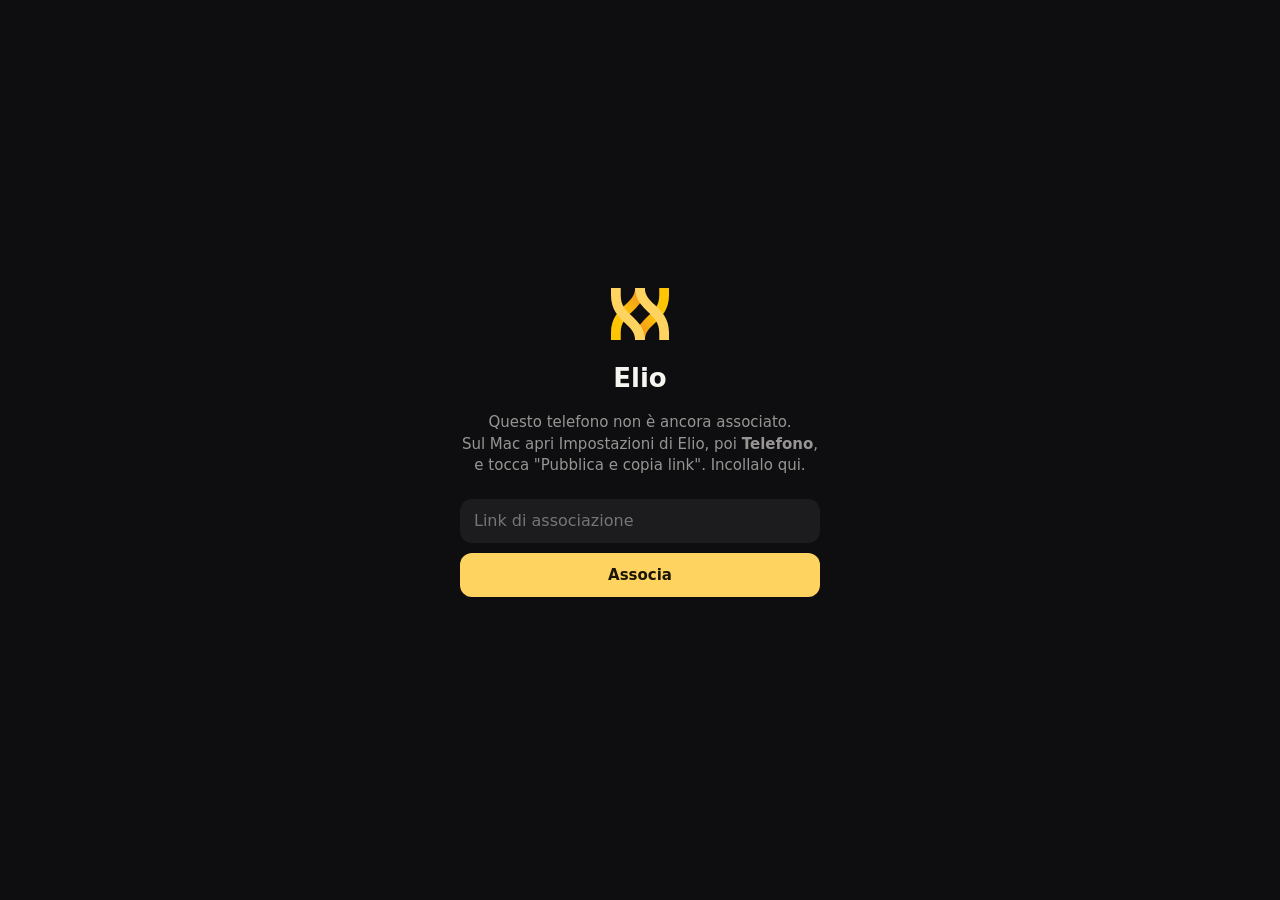
<file: web/index.html>
<!doctype html>
<html lang="it">
<head>
<meta charset="utf-8">
<meta name="viewport" content="width=device-width, initial-scale=1, viewport-fit=cover, interactive-widget=resizes-content">
<meta name="theme-color" content="#0E0E10">
<meta name="apple-mobile-web-app-capable" content="yes">
<meta name="apple-mobile-web-app-status-bar-style" content="black-translucent">
<meta name="apple-mobile-web-app-title" content="Elio">
<link id="manifest" rel="manifest" href="manifest.webmanifest">
<link rel="apple-touch-icon" href="icon-192.png">
<link rel="icon" href="logo.svg">
<title>Elio</title>
<style>
  :root {
    color-scheme: dark;
    /* Surfaces: grouped like iOS (background, raised, raised again). */
    --bg: #0E0E10; --bg-2: #18181B; --bg-3: #222226; --fill: rgba(255,255,255,.06); --fill-2: rgba(255,255,255,.1);
    --sep: rgba(255,255,255,.08);
    --text: #F7F5F0; --text-2: rgba(235,233,228,.62); --text-3: rgba(235,233,228,.38);
    --accent: #FFD360; --accent-ink: #1C1606; --accent-soft: rgba(255,211,96,.14);
    --warn: #FF9F43; --danger: #FF6B61; --danger-soft: rgba(255,107,97,.12); --ok: #4ADE80; --badge: #FF453A;
    --tint: var(--accent);
    --mono: ui-monospace, "SF Mono", Menlo, monospace;
    --tabbar-h: 54px;
    --ease: cubic-bezier(.2, .8, .2, 1);
  }
  * { box-sizing: border-box; -webkit-tap-highlight-color: transparent; }
  html, body { margin: 0; height: 100%; background: var(--bg); color: var(--text);
    font: 16px/1.42 -apple-system, BlinkMacSystemFont, "SF Pro Text", system-ui, sans-serif; overflow: hidden;
    -webkit-font-smoothing: antialiased; -webkit-text-size-adjust: 100%; }
  button { font: inherit; color: inherit; cursor: pointer; }
  input { font: inherit; }
  [hidden] { display: none !important; }

  /* Icons: one sprite, drawn with strokes in the current text color. */
  .ic { width: 22px; height: 22px; flex: none; fill: none; stroke: currentColor; stroke-width: 1.7;
    stroke-linecap: round; stroke-linejoin: round; vertical-align: middle; }
  .ic.sm { width: 18px; height: 18px; } .ic.xs { width: 15px; height: 15px; }
  .ic.solid { fill: currentColor; stroke: none; }

  /* Height follows the visual viewport, so the iOS keyboard never pushes the layout around. */
  #app { position: fixed; left: 0; right: 0; top: 0; height: var(--app-h, 100%); display: flex; flex-direction: column; }
  header { display: flex; align-items: center; gap: 12px; min-height: 52px;
    padding: calc(env(safe-area-inset-top) + 6px) max(16px, env(safe-area-inset-right)) 6px max(16px, env(safe-area-inset-left)); }
  header .title { flex: 1; min-width: 0; }
  header h1 { margin: 0; font-size: 22px; font-weight: 700; letter-spacing: -.01em; line-height: 1.15; }
  .conn { display: flex; align-items: center; gap: 6px; font-size: 12.5px; color: var(--text-2); }
  .conn i { width: 6px; height: 6px; border-radius: 50%; background: var(--danger); }
  .conn.on i { background: var(--ok); }
  .rest { color: var(--text-2); }
  .rest .ic { width: 13px; height: 13px; }
  .icon-btn { position: relative; width: 44px; height: 44px; border-radius: 50%; border: 0; background: var(--fill);
    color: var(--text); display: grid; place-items: center; padding: 0; flex: none; }
  .icon-btn:active { background: var(--fill-2); }
  .icon-btn .pip { position: absolute; top: 9px; right: 9px; width: 8px; height: 8px; border-radius: 50%; background: var(--accent);
    box-shadow: 0 0 0 2px var(--bg); }

  main { position: relative; flex: 1; min-height: 0; }
  .view { position: absolute; inset: 0; display: none; flex-direction: column;
    padding: 0 max(16px, env(safe-area-inset-right)) 0 max(16px, env(safe-area-inset-left)); }
  .view.on { display: flex; }
  .scroll { flex: 1; min-height: 0; overflow-y: auto; -webkit-overflow-scrolling: touch; overscroll-behavior: contain; }

  /* ---------- Tab bar ---------- */
  #tabbar { display: grid; grid-template-columns: repeat(4, 1fr); border-top: .5px solid var(--sep);
    background: rgba(20,20,22,.92); backdrop-filter: saturate(160%) blur(20px); -webkit-backdrop-filter: saturate(160%) blur(20px);
    padding: 0 env(safe-area-inset-right) env(safe-area-inset-bottom) env(safe-area-inset-left); }
  #tabbar button { position: relative; height: var(--tabbar-h); border: 0; background: none; color: var(--text-3);
    display: flex; flex-direction: column; align-items: center; justify-content: center; gap: 3px; font-size: 10.5px; font-weight: 500; }
  #tabbar button.on { color: var(--accent); }
  #tabbar .ic { width: 25px; height: 25px; }
  .badge { position: absolute; top: 4px; left: calc(50% + 6px); min-width: 18px; height: 18px; padding: 0 5px; border-radius: 9px;
    background: var(--badge); color: #fff; font: 600 11.5px/18px -apple-system, system-ui; text-align: center; }
  body.kb #tabbar { display: none; }

  /* ---------- Elio (conversation) ---------- */
  #orbWrap { position: relative; height: clamp(120px, 24vh, 210px); flex: none; transition: height .3s var(--ease); }
  #orb { width: 100%; height: 100%; display: block; }
  body.kb #orbWrap { height: 64px; }
  #state { text-align: center; font-size: 13px; color: var(--text-2); margin-top: 2px; }
  #state::first-letter { text-transform: uppercase; }
  /* What Elio is doing right now (tool, phase), under the orb. */
  #activity { text-align: center; font-size: 12.5px; color: var(--text-3); min-height: 17px; margin: 2px 24px 0;
    white-space: nowrap; overflow: hidden; text-overflow: ellipsis; transition: opacity .2s; }
  #activity:empty { opacity: 0; }
  #activity .t { font-variant-numeric: tabular-nums; opacity: .75; }
  #partial { min-height: 20px; text-align: center; color: var(--text-2); font-size: 14px; padding: 0 8px; }
  #feed { flex: 1; min-height: 0; overflow-y: auto; padding: 10px 0 14px; display: flex; flex-direction: column; gap: 14px;
    mask-image: linear-gradient(transparent, #000 18px); -webkit-mask-image: linear-gradient(transparent, #000 18px); overscroll-behavior: contain; }
  #feedEmpty { margin: auto; color: var(--text-3); font-size: 14.5px; text-align: center; max-width: 260px; }
  .msg .text { white-space: pre-wrap; word-break: break-word; }
  .msg.user { align-self: flex-end; max-width: 82%; background: var(--bg-3); padding: 9px 14px; border-radius: 20px 20px 6px 20px; }
  .msg.user .who { display: none; }
  .msg.elio { align-self: flex-start; max-width: 94%; }
  .msg.elio .who { display: none; }
  .msg.elio.error .text { color: var(--danger); }
  .msg .meta { display: block; font: 11px var(--mono); color: var(--text-3); margin-top: 4px; }
  .msg .meta:empty { display: none; }
  .msg.event { display: flex; gap: 12px; align-items: flex-start; background: var(--bg-2); border-radius: 16px; padding: 12px 14px; }
  .msg.event .ev-ic { width: 30px; height: 30px; border-radius: 50%; display: grid; place-items: center; background: var(--accent-soft); color: var(--accent); flex: none; }
  .msg.event .who { font-size: 12.5px; color: var(--text-2); font-weight: 600; }
  .msg.event.alarm .ev-ic { background: var(--danger-soft); color: var(--danger); }
  .msg.event > div { min-width: 0; flex: 1; }

  .card { background: var(--bg-2); border-radius: 18px; padding: 14px; }
  .label { font-size: 13px; font-weight: 600; color: var(--accent); display: flex; align-items: center; gap: 6px; }
  .confirm .t { font-weight: 600; margin: 6px 0 2px; }
  .confirm.danger { background: var(--danger-soft); box-shadow: inset 0 0 0 1px rgba(255,107,97,.35); }
  .confirm.danger .label { color: var(--danger); }
  .confirm.question .label { color: var(--warn); }
  .confirm pre { white-space: pre-wrap; word-break: break-word; font: 12px/1.45 var(--mono); color: var(--text-2); background: rgba(0,0,0,.3);
    border-radius: 10px; padding: 10px; margin: 8px 0 12px; max-height: 150px; overflow: auto; }
  .confirm pre:empty { display: none; }
  .row { display: flex; gap: 10px; }
  button.act { flex: 1; min-height: 44px; padding: 0 14px; border-radius: 12px; border: 0; background: var(--fill);
    color: var(--text); font-weight: 600; font-size: 15px; display: inline-flex; align-items: center; justify-content: center; gap: 8px; }
  button.act:active { opacity: .75; }
  button.act:disabled { opacity: .35; }
  button.act.go { background: var(--accent); color: var(--accent-ink); }
  button.act.bad { background: var(--danger); color: #fff; }
  button.act.small { flex: none; min-height: 36px; padding: 0 12px; font-size: 14px; border-radius: 10px; }
  button.act.plain { background: none; color: var(--accent); padding: 0 6px; }
  .confirm.danger button.act.go { background: var(--danger); color: #fff; }
  .field { flex: 1; min-width: 0; min-height: 44px; padding: 10px 14px; border-radius: 12px; border: 0; background: var(--fill);
    color: var(--text); font-size: 16px; outline: none; }
  .field:focus { box-shadow: inset 0 0 0 1.5px rgba(255,211,96,.5); }

  #tasks:empty { display: none; }
  .tasks .label { color: var(--text-2); margin-bottom: 8px; }
  .task { display: flex; gap: 10px; align-items: center; font-size: 14px; padding: 4px 0; }
  .task > div { min-width: 0; }
  .s { width: 8px; height: 8px; border-radius: 50%; background: var(--accent); flex: none; }
  .s.done { background: var(--ok); } .s.failed { background: var(--danger); } .s.cancelled { background: var(--text-3); }
  .s.waitingConfirmation, .s.paused { background: var(--warn); }
  .task .step { color: var(--text-2); font-size: 12.5px; overflow: hidden; text-overflow: ellipsis; white-space: nowrap; }

  #dock { flex: none; display: flex; flex-direction: column; align-items: center; gap: 8px; padding: 6px 0 10px; }
  .dock-row { display: flex; align-items: center; justify-content: center; gap: 28px; }
  .round { width: 44px; height: 44px; border-radius: 50%; border: 0; background: var(--fill); color: var(--text-2); display: grid; place-items: center; padding: 0; }
  .round.on { background: var(--accent-soft); color: var(--accent); }
  #mic { width: 68px; height: 68px; border-radius: 50%; border: 0; background: var(--accent); color: var(--accent-ink); display: grid; place-items: center;
    box-shadow: 0 6px 24px rgba(255,211,96,.22); touch-action: none; user-select: none; -webkit-user-select: none; transition: transform .15s var(--ease), background .2s; }
  #mic .ic { width: 28px; height: 28px; stroke-width: 1.9; }
  #mic.rec { background: var(--danger); color: #fff; transform: scale(1.06); animation: pulse 1.4s infinite; }
  @keyframes pulse { 0% { box-shadow: 0 0 0 0 rgba(255,107,97,.45); } 100% { box-shadow: 0 0 0 18px rgba(255,107,97,0); } }
  #hint { font-size: 12.5px; color: var(--text-3); text-align: center; min-height: 18px; }
  body.kb #hint, body.kb .dock-row { display: none; }
  form.compose { display: flex; gap: 8px; align-items: center; width: 100%; }
  .send { width: 44px; height: 44px; border-radius: 50%; border: 0; background: var(--accent); color: var(--accent-ink); display: grid; place-items: center; padding: 0; flex: none; }
  .send .ic { stroke-width: 2.1; }
  .attach { width: 40px; height: 44px; border: 0; background: transparent; color: var(--text-2); display: grid; place-items: center; padding: 0; flex: none; }
  .attach.on { color: var(--accent); }
  .attach-list { display: flex; gap: 8px; overflow-x: auto; width: 100%; padding: 0 2px; }
  .attach-list:empty { display: none; }
  .chip-file { position: relative; flex: none; display: flex; align-items: center; gap: 8px; max-width: 220px; padding: 6px 30px 6px 6px;
    border-radius: 12px; background: var(--fill); font-size: 13px; color: var(--text-2); }
  .chip-file img, .chip-file .doc { width: 36px; height: 36px; border-radius: 8px; object-fit: cover; flex: none; background: var(--fill); display: grid; place-items: center; }
  .chip-file span { overflow: hidden; text-overflow: ellipsis; white-space: nowrap; }
  .chip-file button { position: absolute; right: 4px; top: 50%; transform: translateY(-50%); width: 24px; height: 24px; border: 0; border-radius: 50%;
    background: transparent; color: var(--text-3); display: grid; place-items: center; padding: 0; }

  /* ---------- Segmented control ---------- */
  .seg { display: grid; grid-template-columns: 1fr 1fr; background: var(--fill); border-radius: 10px; padding: 2px; gap: 2px; }
  .seg.tri { grid-template-columns: 1fr 1fr 1fr; }
  .seg button { min-height: 34px; border: 0; border-radius: 8px; background: transparent; color: var(--text-2); font-size: 14px; font-weight: 600;
    display: flex; align-items: center; justify-content: center; gap: 6px; }
  .seg button.on { background: var(--bg-3); color: var(--text); box-shadow: 0 1px 3px rgba(0,0,0,.35); }
  .seghint { font-size: 13px; color: var(--text-2); margin: 8px 2px 14px; }

  .sec { font-size: 13px; font-weight: 600; color: var(--text-2); margin: 18px 4px 6px; display: flex; justify-content: space-between; align-items: center; }
  .sec.late { color: var(--warn); }
  .empty { color: var(--text-3); padding: 28px 8px; text-align: center; font-size: 15px; }
  .err { color: var(--text-2); padding: 20px 8px; text-align: center; font-size: 14px; }

  /* ---------- Messaggi ---------- */
  .toolbar { display: flex; gap: 8px; align-items: center; padding: 2px 0 10px; flex-wrap: wrap; }
  .toolbar .spacer { flex: 1; }
  .msgs { display: flex; flex-direction: column; }
  .m-row { border-bottom: .5px solid var(--sep); }
  .m-head { display: flex; gap: 12px; padding: 13px 2px; width: 100%; text-align: left; border: 0; background: none; align-items: flex-start; }
  .m-dot { width: 9px; height: 9px; border-radius: 50%; margin-top: 7px; flex: none; background: transparent; }
  .m-row.unread .m-dot { background: var(--accent); }
  .m-body { flex: 1; min-width: 0; }
  .m-top { display: flex; gap: 8px; align-items: baseline; }
  .m-title { flex: 1; min-width: 0; font-weight: 500; overflow: hidden; text-overflow: ellipsis; white-space: nowrap; }
  .m-row.unread .m-title { font-weight: 650; }
  .m-time { font: 12px var(--mono); color: var(--text-3); white-space: nowrap; }
  .m-prev { color: var(--text-2); font-size: 14.5px; margin-top: 2px; display: -webkit-box; -webkit-line-clamp: 2; -webkit-box-orient: vertical; overflow: hidden; }
  .m-row.open .m-prev { display: none; }
  .chip { display: inline-flex; align-items: center; gap: 4px; margin-top: 6px; font-size: 12px; color: var(--text-2); background: var(--fill);
    padding: 2px 8px 2px 6px; border-radius: 99px; max-width: 100%; overflow: hidden; text-overflow: ellipsis; white-space: nowrap; }
  .m-more { display: none; padding: 0 2px 16px 23px; }
  .m-row.open .m-more { display: block; }
  .m-full { white-space: pre-wrap; word-break: break-word; font-size: 15.5px; margin-bottom: 14px; }
  .player { display: flex; align-items: center; gap: 12px; background: var(--bg-2); border-radius: 14px; padding: 10px 12px; margin-bottom: 12px; }
  .pp { width: 44px; height: 44px; border-radius: 50%; border: 0; background: var(--accent); color: var(--accent-ink); display: grid; place-items: center; padding: 0; flex: none; }
  .pp .ic { width: 20px; height: 20px; }
  .pp.loading { opacity: .6; }
  .prog { flex: 1; height: 28px; display: flex; align-items: center; touch-action: none; }
  .prog span { position: relative; display: block; width: 100%; height: 4px; border-radius: 2px; background: var(--fill-2); overflow: hidden; }
  .prog i { position: absolute; left: 0; top: 0; bottom: 0; width: 0; background: var(--accent); border-radius: 2px; }
  .ptime { font: 12px var(--mono); color: var(--text-2); min-width: 76px; text-align: right; }
  .list-foot { display: flex; justify-content: center; padding: 14px 0 20px; }
  .list-foot .act { color: var(--danger); }
  .m-acts { display: flex; gap: 8px; flex-wrap: wrap; }
  .m-acts button { flex: none; }
  .m-acts .del { color: var(--danger); }

  /* ---------- To do ---------- */
  .counter { font: 600 13px var(--mono); color: var(--accent); }
  .bar { height: 4px; border-radius: 2px; background: var(--fill-2); margin: 4px 0 12px; overflow: hidden; }
  .bar i { display: block; height: 100%; background: var(--accent); border-radius: 2px; transition: width .3s var(--ease); }
  .td { display: flex; align-items: flex-start; gap: 12px; padding: 10px 0; border-bottom: .5px solid var(--sep); }
  .td .ck { width: 44px; height: 44px; margin: -10px -8px -10px -10px; border: 0; background: none; display: grid; place-items: center; padding: 0; flex: none; }
  .td .ck span { width: 24px; height: 24px; border-radius: 50%; box-shadow: inset 0 0 0 1.6px var(--text-3); display: grid; place-items: center; color: var(--accent-ink); }
  .td.imp .ck span { box-shadow: inset 0 0 0 1.6px var(--accent); }
  .td.done .ck span { background: var(--accent); box-shadow: none; }
  .td .ck .ic { width: 15px; height: 15px; stroke-width: 2.4; }
  .td .tx { flex: 1; min-width: 0; padding-top: 1px; }
  .td.done .tx .t { color: var(--text-3); text-decoration: line-through; }
  .td.imp:not(.done) .tx .t { font-weight: 600; }
  .td .m { font-size: 12.5px; color: var(--text-2); margin-top: 2px; }
  .td .more { width: 44px; height: 44px; margin: -10px -10px -10px 0; border: 0; background: none; color: var(--text-3); display: grid; place-items: center; padding: 0; }
  .td .acts { display: none; gap: 6px; flex-wrap: wrap; margin-top: 10px; }
  .td.open .acts { display: flex; }
  .td .acts button { min-height: 36px; border: 0; background: var(--fill); color: var(--text); border-radius: 10px; padding: 0 11px; font-size: 13.5px;
    display: inline-flex; align-items: center; gap: 6px; }
  .td .acts button.del { color: var(--danger); }
  #todoForm { padding: 10px 0; flex: none; }

  /* ---------- Workflow ---------- */
  #wfList { display: flex; flex-direction: column; gap: 12px; padding-bottom: 16px; }
  .wf .h { display: flex; gap: 10px; align-items: flex-start; }
  .wf .h .t { font-weight: 600; flex: 1; min-width: 0; }
  .pill { font-size: 12px; font-weight: 600; padding: 2px 9px; border-radius: 99px; background: var(--accent-soft); color: var(--accent); white-space: nowrap; }
  .pill.done { background: rgba(74,222,128,.12); color: var(--ok); } .pill.failed { background: var(--danger-soft); color: var(--danger); }
  .pill.cancelled { background: var(--fill); color: var(--text-2); }
  .wf .bar { margin: 10px 0 8px; }
  .wf .ag { display: flex; gap: 8px; font-size: 13.5px; padding: 4px 0; align-items: center; min-height: 32px; }
  .wf .ag b { font-weight: 600; white-space: nowrap; }
  .wf .ag .d { color: var(--text-2); overflow: hidden; text-overflow: ellipsis; white-space: nowrap; min-width: 0; flex: 1; }
  .wf .foot { display: flex; justify-content: space-between; align-items: center; margin-top: 8px; font: 12px var(--mono); color: var(--text-3); }
  .wf .foot a { color: var(--accent); text-decoration: none; font: 600 14px -apple-system, system-ui; display: inline-flex; align-items: center; gap: 2px; min-height: 44px; }
  .wf .ctl { display: flex; gap: 6px; flex: none; }
  .wf .ctl button { width: 36px; height: 36px; border-radius: 50%; border: 0; background: var(--fill); color: var(--text); display: grid; place-items: center; padding: 0; }
  .wf .ctl .ic { width: 16px; height: 16px; }

  /* ---------- Alarm banner ---------- */
  #alarm { position: fixed; z-index: 8; left: 12px; right: 12px; top: calc(env(safe-area-inset-top) + 8px);
    background: #2A1615; box-shadow: 0 0 0 1px rgba(255,107,97,.45), 0 12px 40px rgba(0,0,0,.5); border-radius: 18px; padding: 14px;
    display: flex; gap: 12px; align-items: flex-start; animation: drop .35s var(--ease); }
  #alarm .ev-ic { width: 34px; height: 34px; border-radius: 50%; background: var(--danger); color: #fff; display: grid; place-items: center; flex: none; }
  #alarm .b { flex: 1; min-width: 0; }
  #alarm .l { font-size: 13px; font-weight: 600; color: var(--danger); }
  #alarm .tx { white-space: pre-wrap; word-break: break-word; margin: 2px 0 10px; }
  @keyframes drop { from { transform: translateY(-16px); opacity: 0; } }

  /* ---------- Toast ---------- */
  #toast { position: fixed; z-index: 8; left: 16px; right: 16px; bottom: calc(env(safe-area-inset-bottom) + var(--tabbar-h) + 14px);
    padding: 12px 16px; border-radius: 14px; background: rgba(44,44,48,.96); font-size: 14px; box-shadow: 0 10px 30px rgba(0,0,0,.4);
    opacity: 0; transform: translateY(8px); pointer-events: none; transition: opacity .2s, transform .2s var(--ease); }
  #toast.show { opacity: 1; transform: none; }
  body.kb #toast { bottom: 76px; }

  /* ---------- Settings sheet ---------- */
  #scrim { position: fixed; inset: 0; z-index: 7; background: rgba(0,0,0,.5); opacity: 0; pointer-events: none; transition: opacity .25s; }
  #scrim.show { opacity: 1; pointer-events: auto; }
  #settings { position: fixed; z-index: 7; left: 0; right: 0; bottom: 0; max-height: calc(100% - env(safe-area-inset-top) - 24px);
    background: var(--bg); border-radius: 16px 16px 0 0; display: flex; flex-direction: column;
    transform: translateY(105%); transition: transform .32s var(--ease); visibility: hidden; }
  #settings.show { transform: none; visibility: visible; }
  .sheet-top { display: flex; align-items: center; padding: 10px 16px 4px; }
  .sheet-top h2 { flex: 1; margin: 0; font-size: 17px; font-weight: 600; text-align: center; padding-left: 44px; }
  .sheet-body { overflow-y: auto; padding: 0 16px calc(env(safe-area-inset-bottom) + 20px); }
  .group-h { font-size: 13px; color: var(--text-2); margin: 20px 16px 6px; }
  .group { background: var(--bg-2); border-radius: 14px; overflow: hidden; }
  .group-f { font-size: 12.5px; color: var(--text-3); margin: 6px 16px 0; }
  .cell { display: flex; align-items: center; gap: 12px; min-height: 50px; padding: 8px 14px; width: 100%; border: 0; background: none; text-align: left; }
  .cell + .cell { box-shadow: inset 0 .5px 0 var(--sep); }
  button.cell:active { background: var(--fill); }
  .cell .ci { width: 30px; height: 30px; border-radius: 8px; display: grid; place-items: center; background: var(--fill-2); color: var(--text); flex: none; }
  .cell .ci .ic { width: 18px; height: 18px; }
  .cell .cb { flex: 1; min-width: 0; }
  .cell .cs { font-size: 13px; color: var(--text-2); }
  .cell.warn .cs { color: var(--warn); } .cell.good .cs { color: var(--ok); } .cell.bad .cs { color: var(--danger); }
  .cell.destructive { color: var(--danger); justify-content: center; font-weight: 500; }
  .switch { position: relative; width: 51px; height: 31px; border-radius: 16px; background: var(--fill-2); border: 0; padding: 0; flex: none; transition: background .2s; }
  .switch::after { content: ""; position: absolute; top: 2px; left: 2px; width: 27px; height: 27px; border-radius: 50%; background: #fff;
    box-shadow: 0 2px 6px rgba(0,0,0,.3); transition: transform .2s var(--ease); }
  .switch[aria-checked="true"] { background: var(--accent); }
  .switch[aria-checked="true"]::after { transform: translateX(20px); }
  .sheet-foot { text-align: center; color: var(--text-3); font: 11px var(--mono); margin-top: 24px; }

  /* ---------- Pairing ---------- */
  #pair { position: fixed; inset: 0; display: none; place-items: center; text-align: center; padding: 32px 24px; background: var(--bg); z-index: 9; }
  #pair.show { display: grid; }
  #pair > div { width: 100%; max-width: 360px; }
  #pair h2 { font-size: 26px; font-weight: 700; margin: 14px 0 8px; }
  #pair p { color: var(--text-2); font-size: 15px; }
  #pair .field { width: 100%; margin-top: 8px; }
  #pair .act { width: 100%; margin-top: 10px; }

  @media (prefers-reduced-motion: reduce) {
    *, *::before, *::after { animation: none !important; transition: none !important; }
  }
</style>
</head>
<body>
<!-- Icon sprite: 24x24 stroke icons, drawn once and reused with <use>. -->
<svg width="0" height="0" style="position:absolute" aria-hidden="true">
  <symbol id="i-sun" viewBox="0 0 24 24"><circle cx="12" cy="12" r="4"/><path d="M12 2.5v2M12 19.5v2M2.5 12h2M19.5 12h2M5.3 5.3l1.4 1.4M17.3 17.3l1.4 1.4M5.3 18.7l1.4-1.4M17.3 6.7l1.4-1.4"/></symbol>
  <symbol id="i-inbox" viewBox="0 0 24 24"><path d="M22 12h-6l-2 3h-4l-2-3H2"/><path d="M5.45 5.11 2 12v6a2 2 0 0 0 2 2h16a2 2 0 0 0 2-2v-6l-3.45-6.89A2 2 0 0 0 16.76 4H7.24a2 2 0 0 0-1.79 1.11z"/></symbol>
  <symbol id="i-list" viewBox="0 0 24 24"><path d="m3 7 2 2 4-4M3 17l2 2 4-4M13 6h8M13 12h8M13 18h8"/></symbol>
  <symbol id="i-flow" viewBox="0 0 24 24"><rect x="3" y="3" width="8" height="8" rx="2"/><path d="M7 11v4a2 2 0 0 0 2 2h4"/><rect x="13" y="13" width="8" height="8" rx="2"/></symbol>
  <symbol id="i-gear" viewBox="0 0 24 24"><path d="M12.22 2h-.44a2 2 0 0 0-2 2v.18a2 2 0 0 1-1 1.73l-.43.25a2 2 0 0 1-2 0l-.15-.08a2 2 0 0 0-2.73.73l-.22.38a2 2 0 0 0 .73 2.73l.15.1a2 2 0 0 1 1 1.72v.51a2 2 0 0 1-1 1.74l-.15.09a2 2 0 0 0-.73 2.73l.22.38a2 2 0 0 0 2.73.73l.15-.08a2 2 0 0 1 2 0l.43.25a2 2 0 0 1 1 1.73V20a2 2 0 0 0 2 2h.44a2 2 0 0 0 2-2v-.18a2 2 0 0 1 1-1.73l.43-.25a2 2 0 0 1 2 0l.15.08a2 2 0 0 0 2.73-.73l.22-.39a2 2 0 0 0-.73-2.73l-.15-.08a2 2 0 0 1-1-1.74v-.5a2 2 0 0 1 1-1.74l.15-.09a2 2 0 0 0 .73-2.73l-.22-.38a2 2 0 0 0-2.73-.73l-.15.08a2 2 0 0 1-2 0l-.43-.25a2 2 0 0 1-1-1.73V4a2 2 0 0 0-2-2z"/><circle cx="12" cy="12" r="3"/></symbol>
  <symbol id="i-mic" viewBox="0 0 24 24"><rect x="9" y="2.5" width="6" height="12" rx="3"/><path d="M18.5 10.5v.5a6.5 6.5 0 0 1-13 0v-.5M12 17.5V21"/></symbol>
  <symbol id="i-ear" viewBox="0 0 24 24"><path d="M6 8.5a6.5 6.5 0 1 1 13 0c0 6-6 6-6 10a3.5 3.5 0 1 1-7 0"/><path d="M15 8.5a2.5 2.5 0 0 0-5 0v1a2 2 0 1 1 0 4"/></symbol>
  <symbol id="i-volume" viewBox="0 0 24 24"><path d="M11 5 6 9H2.5v6H6l5 4z"/><path d="M15.5 8.5a5 5 0 0 1 0 7M18.5 5.5a9 9 0 0 1 0 13"/></symbol>
  <symbol id="i-volume-off" viewBox="0 0 24 24"><path d="M11 5 6 9H2.5v6H6l5 4z"/><path d="m22 9-6 6M16 9l6 6"/></symbol>
  <symbol id="i-up" viewBox="0 0 24 24"><path d="M12 19V5M5.5 11.5 12 5l6.5 6.5"/></symbol>
  <symbol id="i-x" viewBox="0 0 24 24"><path d="M18 6 6 18M6 6l12 12"/></symbol>
  <symbol id="i-plus" viewBox="0 0 24 24"><path d="M12 5v14M5 12h14"/></symbol>
  <symbol id="i-check" viewBox="0 0 24 24"><path d="M20 6 9 17l-5-5"/></symbol>
  <symbol id="i-check-all" viewBox="0 0 24 24"><path d="M17 6 7 16l-4.5-4.5M22 10.5 15.5 17 14 15.5"/></symbol>
  <symbol id="i-dot" viewBox="0 0 24 24"><circle cx="12" cy="12" r="4"/></symbol>
  <symbol id="i-play" viewBox="0 0 24 24"><path d="M7 4.5v15a1 1 0 0 0 1.5.86l12.5-7.5a1 1 0 0 0 0-1.72L8.5 3.64A1 1 0 0 0 7 4.5z"/></symbol>
  <symbol id="i-pause" viewBox="0 0 24 24"><rect x="6" y="4.5" width="4" height="15" rx="1.2"/><rect x="14" y="4.5" width="4" height="15" rx="1.2"/></symbol>
  <symbol id="i-stop" viewBox="0 0 24 24"><rect x="6" y="6" width="12" height="12" rx="2"/></symbol>
  <symbol id="i-trash" viewBox="0 0 24 24"><path d="M3.5 6h17M18.5 6v13.5a2 2 0 0 1-2 2h-9a2 2 0 0 1-2-2V6M8.5 6V4a1.5 1.5 0 0 1 1.5-1.5h4A1.5 1.5 0 0 1 15.5 4v2M10 11v6M14 11v6"/></symbol>
  <symbol id="i-bell" viewBox="0 0 24 24"><path d="M6 8a6 6 0 0 1 12 0c0 7 3 9 3 9H3s3-2 3-9"/><path d="M10.3 21a1.94 1.94 0 0 0 3.4 0"/></symbol>
  <symbol id="i-bell-off" viewBox="0 0 24 24"><path d="M8.7 3A6 6 0 0 1 18 8a21.3 21.3 0 0 0 .6 5M17 17H3s3-2 3-9a4.67 4.67 0 0 1 .3-1.7M10.3 21a1.94 1.94 0 0 0 3.4 0M2 2l20 20"/></symbol>
  <symbol id="i-alert" viewBox="0 0 24 24"><path d="M10.29 3.86 1.82 18a2 2 0 0 0 1.71 3h16.94a2 2 0 0 0 1.71-3L13.71 3.86a2 2 0 0 0-3.42 0z"/><path d="M12 9v4M12 17h.01"/></symbol>
  <symbol id="i-chat" viewBox="0 0 24 24"><path d="M7.9 20A9 9 0 1 0 4 16.1L2 22z"/></symbol>
  <symbol id="i-moon" viewBox="0 0 24 24"><path d="M12 3a6 6 0 0 0 9 9 9 9 0 1 1-9-9z"/></symbol>
  <symbol id="i-chev" viewBox="0 0 24 24"><path d="m9 18 6-6-6-6"/></symbol>
  <symbol id="i-star" viewBox="0 0 24 24"><path d="M12 2.8l2.84 5.75 6.35.93-4.6 4.48 1.09 6.32L12 17.3l-5.68 2.98 1.09-6.32-4.6-4.48 6.35-.93z"/></symbol>
  <symbol id="i-target" viewBox="0 0 24 24"><circle cx="12" cy="12" r="9"/><circle cx="12" cy="12" r="5"/><circle cx="12" cy="12" r="1"/></symbol>
  <symbol id="i-more" viewBox="0 0 24 24"><path d="M5 12h.01M12 12h.01M19 12h.01" stroke-width="3"/></symbol>
  <symbol id="i-arrow" viewBox="0 0 24 24"><path d="M5 12h14M13 6l6 6-6 6"/></symbol>
  <symbol id="i-reply" viewBox="0 0 24 24"><path d="m15 10 5 5-5 5"/><path d="M4 4v7a4 4 0 0 0 4 4h12"/></symbol>
  <symbol id="i-eye" viewBox="0 0 24 24"><path d="M2 12s3.5-7 10-7 10 7 10 7-3.5 7-10 7S2 12 2 12z"/><circle cx="12" cy="12" r="3"/></symbol>
  <symbol id="i-send" viewBox="0 0 24 24"><path d="M21.5 2.5 14.5 21l-4-8.5-8-4z"/><path d="M21.5 2.5 10.5 12.5"/></symbol>
  <symbol id="i-share" viewBox="0 0 24 24"><path d="M4 12v7.5a2 2 0 0 0 2 2h12a2 2 0 0 0 2-2V12M16 6l-4-4-4 4M12 2v13"/></symbol>
  <symbol id="i-headphones" viewBox="0 0 24 24"><path d="M3 18v-6a9 9 0 0 1 18 0v6"/><path d="M21 19a2 2 0 0 1-2 2h-1a2 2 0 0 1-2-2v-3a2 2 0 0 1 2-2h3zM3 19a2 2 0 0 0 2 2h1a2 2 0 0 0 2-2v-3a2 2 0 0 0-2-2H3z"/></symbol>
  <symbol id="i-unlink" viewBox="0 0 24 24"><path d="M9 21H5a2 2 0 0 1-2-2V5a2 2 0 0 1 2-2h4M16 17l5-5-5-5M21 12H9"/></symbol>
  <symbol id="i-clip" viewBox="0 0 24 24"><path d="m21.44 11.05-9.19 9.19a6 6 0 0 1-8.49-8.49l8.57-8.57A4 4 0 1 1 18 8.84l-8.59 8.57a2 2 0 0 1-2.83-2.83l8.49-8.48"/></symbol>
  <symbol id="i-link" viewBox="0 0 24 24"><path d="M10 13a5 5 0 0 0 7.54.54l3-3a5 5 0 0 0-7.07-7.07l-1.72 1.71"/><path d="M14 11a5 5 0 0 0-7.54-.54l-3 3a5 5 0 0 0 7.07 7.07l1.71-1.71"/></symbol>
</svg>

<div id="app">
  <header>
    <div class="title">
      <h1 id="title">Elio</h1>
      <div id="conn" class="conn"><i></i><span>Connessione…</span><span id="restBadge" class="rest" hidden>· <svg class="ic xs"><use href="#i-moon"/></svg> Mac a riposo</span></div>
    </div>
    <button id="settingsBtn" class="icon-btn" aria-label="Impostazioni"><svg class="ic"><use href="#i-gear"/></svg><span class="pip" id="setPip" hidden></span></button>
  </header>

  <main>
    <!-- Conversation -->
    <section id="v-elio" class="view on">
      <div id="orbWrap"><canvas id="orb"></canvas></div>
      <div id="state">connessione…</div>
      <div id="activity"></div>
      <div id="partial"></div>
      <div id="feed">
        <div id="tasks"></div>
        <div id="feedEmpty">Chiedimi qualcosa, a voce o per iscritto.</div>
      </div>
      <div id="dock">
        <div class="dock-row">
          <button id="earBtn" class="round" aria-label="Ascolto continuo"><svg class="ic"><use href="#i-ear"/></svg></button>
          <button id="mic" type="button" aria-label="Parla con Elio"><svg class="ic"><use href="#i-mic"/></svg></button>
          <button id="voiceToggle" class="round" aria-label="Risposte a voce"><svg class="ic"><use href="#i-volume"/></svg></button>
        </div>
        <div id="hint">Tieni premuto o tocca per parlare</div>
        <div id="attachList" class="attach-list"></div>
        <form id="form" class="compose" autocomplete="off">
          <button id="attachBtn" class="attach" type="button" aria-label="Allega foto o file"><svg class="ic"><use href="#i-clip"/></svg></button>
          <input id="attachInput" type="file" multiple hidden>
          <input id="input" class="field" placeholder="Scrivi a Elio" enterkeyhint="send">
          <button class="send" type="submit" aria-label="Invia"><svg class="ic"><use href="#i-up"/></svg></button>
        </form>
      </div>
    </section>

    <!-- Messages: things Elio left for later -->
    <section id="v-messages" class="view">
      <div class="toolbar">
        <button id="playAll" class="act go small"><svg class="ic sm"><use href="#i-headphones"/></svg><span>Ascolta i non letti</span></button>
        <span class="spacer"></span>
        <button id="readAll" class="act plain small">Segna tutti letti</button>
      </div>
      <div class="scroll"><div id="msgList" class="msgs"></div>
        <div class="list-foot"><button id="clearRead" class="act plain small"><svg class="ic xs"><use href="#i-trash"/></svg>Elimina i messaggi letti</button></div></div>
    </section>

    <!-- To do -->
    <section id="v-todo" class="view">
      <div class="bar"><i id="todoBar" style="width:0%"></i></div>
      <div class="seg tri" id="todoTabs"><button data-t="today" class="on">Oggi</button><button data-t="tomorrow">Domani</button><button data-t="someday">Prima o poi</button></div>
      <div class="scroll"><div id="todoList"></div></div>
      <form id="todoForm" class="compose" autocomplete="off"><input id="todoInput" class="field" placeholder="Aggiungi (!importante @domani 18:30)" enterkeyhint="done">
        <button class="send" type="submit" aria-label="Aggiungi"><svg class="ic"><use href="#i-plus"/></svg></button></form>
    </section>

    <!-- Workflow -->
    <section id="v-workflow" class="view">
      <div class="seg" id="modeSeg">
        <button data-mode="talking"><svg class="ic sm"><use href="#i-chat"/></svg>Parlante</button>
        <button data-mode="silent"><svg class="ic sm"><use href="#i-moon"/></svg>Silenziosa</button>
      </div>
      <div class="seghint" id="modeHint"></div>
      <div class="scroll"><div id="wfList"></div></div>
    </section>
  </main>

  <nav id="tabbar">
    <button data-tab="elio" class="on"><svg class="ic"><use href="#i-sun"/></svg>Elio</button>
    <button data-tab="messages"><svg class="ic"><use href="#i-inbox"/></svg>Messaggi<span class="badge" id="msgBadge" hidden></span></button>
    <button data-tab="todo"><svg class="ic"><use href="#i-list"/></svg>To do</button>
    <button data-tab="workflow"><svg class="ic"><use href="#i-flow"/></svg>Workflow</button>
  </nav>
</div>

<div id="alarm" hidden>
  <div class="ev-ic"><svg class="ic sm"><use href="#i-alert"/></svg></div>
  <div class="b"><div class="l">Avviso urgente</div><div class="tx" id="alarmText"></div>
    <button id="alarmOk" class="act bad small">Ho visto</button></div>
</div>
<div id="toast" role="status" aria-live="polite"></div>

<div id="scrim"></div>
<div id="settings" role="dialog" aria-modal="true" aria-labelledby="setTitle">
  <div class="sheet-top"><h2 id="setTitle">Impostazioni</h2>
    <button id="settingsClose" class="icon-btn" aria-label="Chiudi"><svg class="ic sm"><use href="#i-x"/></svg></button></div>
  <div class="sheet-body">
    <div class="group-h">Notifiche</div>
    <div class="group">
      <button class="cell" id="pushCell">
        <span class="ci" id="pushIc"><svg class="ic"><use href="#i-bell"/></svg></span>
        <span class="cb"><span>Notifiche</span><br><span class="cs" id="pushStatus">Controllo…</span></span>
        <svg class="ic sm" id="pushChev" style="color:var(--text-3)"><use href="#i-chev"/></svg>
      </button>
      <button class="cell" id="pushTest">
        <span class="ci"><svg class="ic"><use href="#i-send"/></svg></span>
        <span class="cb">Invia una prova</span>
      </button>
    </div>
    <div class="group-f" id="pushNote">Elio ti scrive qui quando non sei al Mac: domande, conferme, avvisi e messaggi da ascoltare con calma.</div>

    <div class="group-h">Voce</div>
    <div class="group">
      <div class="cell">
        <span class="ci"><svg class="ic"><use href="#i-volume"/></svg></span>
        <span class="cb">Risposte a voce</span>
        <button class="switch" id="voiceSwitch" role="switch" aria-checked="true" aria-label="Risposte a voce"></button>
      </div>
      <div class="cell">
        <span class="ci"><svg class="ic"><use href="#i-ear"/></svg></span>
        <span class="cb">Ascolto continuo</span>
        <button class="switch" id="earSwitch" role="switch" aria-checked="true" aria-label="Ascolto continuo"></button>
      </div>
    </div>
    <div class="group-f">Con l'ascolto continuo Elio ti sente mentre l'app è aperta, e risponde solo quando parli con lui.</div>

    <div class="group-h">Mac</div>
    <div class="group">
      <div class="cell">
        <span class="ci"><svg class="ic"><use href="#i-moon"/></svg></span>
        <span class="cb"><span>Modalità riposo</span><br><span class="cs" id="restStatus">Mac acceso</span></span>
        <button class="switch" id="restSwitch" role="switch" aria-checked="false" aria-label="Modalità riposo del Mac"></button>
      </div>
    </div>
    <div class="group-f">A riposo il Mac spegne lo schermo ma resta sveglio per agenti e monitor; Elio non parla lì e ti scrive qui. Esce appena tocchi tastiera o mouse.</div>

    <div class="group-h">Questo telefono</div>
    <div class="group">
      <div class="cell">
        <span class="ci"><svg class="ic"><use href="#i-link"/></svg></span>
        <span class="cb"><span>Mac</span><br><span class="cs" id="macStatus">Connessione…</span></span>
      </div>
      <button class="cell destructive" id="unpair">Dissocia questo telefono</button>
    </div>
    <div class="sheet-foot">Elio · DNA Factory</div>
  </div>
</div>

<div id="pair"><div>
  <img src="logo.svg" alt="" style="height:52px">
  <h2>Elio</h2>
  <p>Questo telefono non è ancora associato.<br>Sul Mac apri Impostazioni di Elio, poi <b>Telefono</b>, e tocca "Pubblica e copia link". Incollalo qui.</p>
  <input id="pairInput" class="field" placeholder="Link di associazione">
  <button id="pairBtn" class="act go">Associa</button>
  <p id="pairErr" style="color:var(--danger)"></p>
</div></div>

<script>
"use strict";
// ---------- Pairing ----------
const params = new URLSearchParams(location.hash.slice(1));
if (params.get("pair")) {
  try { localStorage.setItem("elio.token", params.get("pair")); } catch {}
  history.replaceState(null, "", location.pathname);
}
let token = null;
try { token = localStorage.getItem("elio.token"); } catch {}
if (!token) document.getElementById("pair").classList.add("show");
// The app added to the Home Screen has its own storage: give it the pairing through its manifest.
if (token) document.getElementById("manifest").href = "manifest.webmanifest?pair=" + encodeURIComponent(token);
function pairWith(text) {
  const m = String(text).match(/pair=([A-Za-z0-9_-]+)/) || String(text).trim().match(/^([A-Za-z0-9_-]{20,})$/);
  if (!m) return false;
  try { localStorage.setItem("elio.token", m[1]); } catch {}
  location.replace(location.pathname);
  return true;
}

// Tiny key-value store in IndexedDB, shared with the service worker (it needs the token to acknowledge calls).
function kv(mode, fn) {
  return new Promise((res, rej) => {
    if (!("indexedDB" in self)) return rej(new Error("no idb"));
    const o = indexedDB.open("elio", 1);
    o.onupgradeneeded = () => o.result.createObjectStore("kv");
    o.onerror = () => rej(o.error);
    o.onsuccess = () => {
      const db = o.result, tx = db.transaction("kv", mode), r = fn(tx.objectStore("kv"));
      tx.oncomplete = () => { db.close(); res(r && r.result); };
      tx.onerror = () => { db.close(); rej(tx.error); };
    };
  });
}
const kvSet = (k, v) => kv("readwrite", s => s.put(v, k)).catch(() => {});
const kvDel = k => kv("readwrite", s => s.delete(k)).catch(() => {});
if (token) kvSet("token", token);

// ---------- State ----------
const $ = id => document.getElementById(id);
const icon = (name, cls = "") => `<svg class="ic ${cls}"><use href="#i-${name}"/></svg>`;
const authHeaders = (json) => json ? { "Content-Type": "application/json", "X-Elio-Token": token } : { "X-Elio-Token": token };
// Timings and audio errors go to the Mac (~/Library/Logs/Elio/phone.log): there's no console to look at on the phone.
function plog(msg) { try { fetch("api/log", { method: "POST", headers: authHeaders(), body: String(msg).slice(0, 1500), keepalive: true }).catch(() => {}); } catch {} }
const feed = $("feed"), tasksEl = $("tasks");
const reduceMotion = matchMedia("(prefers-reduced-motion: reduce)").matches;
let ws = null, state = "connessione…", level = 0, current = null;
let voiceOn = true;
try { voiceOn = localStorage.getItem("elio.voice") !== "off"; } catch {}
const tints = { listening: "#FFD360", thinking: "#FF9F43", speaking: "#F5C13F", hearing: "#FFE38A", offline: "#4A4843" };
function setState(s, label) {
  state = s;
  $("state").textContent = label || s;
  document.documentElement.style.setProperty("--tint", tints[s] || "#FFD360");
}
function setConn(on) {
  $("conn").classList.toggle("on", on);
  $("conn").querySelector("span").textContent = on ? "Connesso al Mac" : "Offline, riprovo…";
  $("macStatus").textContent = on ? "Connesso" : "Non raggiungibile";
}

// ---------- Tabs ----------
const TABS = { elio: "Elio", messages: "Messaggi", todo: "To do", workflow: "Workflow" };
let tab = "elio";
function showTab(name) {
  if (!TABS[name]) name = "elio";
  tab = name;
  for (const t of Object.keys(TABS)) $("v-" + t).classList.toggle("on", t === name);
  document.querySelectorAll("#tabbar button").forEach(b => b.classList.toggle("on", b.dataset.tab === name));
  $("title").textContent = TABS[name];
  todoOpen = name === "todo"; wfOpen = name === "workflow";
  if (todoOpen) todoCall();
  if (wfOpen) loadWorkflows();
  if (name === "messages") { loadInbox(); renderInbox(); }
  history.replaceState(null, "", name === "elio" ? location.pathname : "#" + name);
  if (name === "elio") feed.scrollTop = feed.scrollHeight;
}
$("tabbar").onclick = e => { const b = e.target.closest("button"); if (b) showTab(b.dataset.tab); };
// Deep links (#messages from a notification, or a postMessage from the service worker).
function openLink(url) {
  try {
    const u = new URL(url, location.href);
    if (u.pathname !== location.pathname && !u.pathname.endsWith("/index.html")) { location.href = u.href; return; }
    showTab(u.hash.slice(1) || "elio");
  } catch {}
}

// ---------- Keyboard: keep the layout inside the visible area ----------
const vv = window.visualViewport;
function fitViewport() {
  const h = vv ? vv.height : innerHeight;
  document.documentElement.style.setProperty("--app-h", h + "px");
  // iOS scrolls the page to reveal the focused input: undo it, the layout already fits.
  if (window.scrollY) window.scrollTo(0, 0);
}
if (vv) { vv.addEventListener("resize", fitViewport); vv.addEventListener("scroll", fitViewport); }
fitViewport();
document.addEventListener("focusin", e => { if (e.target.matches("input, textarea")) document.body.classList.add("kb"); });
document.addEventListener("focusout", e => { if (e.target.matches("input, textarea")) setTimeout(() => {
  if (!document.activeElement || !document.activeElement.matches("input, textarea")) document.body.classList.remove("kb");
}, 60); });

// ---------- Socket ----------
function wsURL() {
  // Local test: page on :8766, socket on :8767. Through `tailscale serve`: same origin, /ws.
  if (location.port === "8766") return `ws://${location.hostname}:8767`;
  return `${location.protocol === "https:" ? "wss" : "ws"}://${location.host}/ws`;
}
function connect() {
  if (!token) return;
  ws = new WebSocket(wsURL(), ["elio", "t-" + token]);
  ws.onopen = () => { setConn(true); setState("listening", "pronto"); loadInbox(); };
  ws.onclose = () => { setConn(false); setState("offline", "offline"); setTimeout(connect, 2500); };
  ws.onmessage = e => { try { handle(JSON.parse(e.data)); } catch (err) { console.error(err); } };
}
function send(obj) { if (ws && ws.readyState === 1) ws.send(JSON.stringify(obj)); }

// ---------- Conversation ----------
function addMsg(role, text, meta) {
  $("feedEmpty")?.remove();
  const el = document.createElement("div");
  el.className = "msg " + role;
  const who = { user: "Tu", elio: "Elio", event: "Avviso" }[role] || role;
  el.innerHTML = role === "event"
    ? `<span class="ev-ic">${icon("bell", "xs")}</span><div><div class="who">${who}</div><div class="text"></div><span class="meta"></span></div>`
    : `<div class="who">${who}</div><div class="text"></div><span class="meta"></span>`;
  el.querySelector(".text").textContent = text;
  if (meta) el.querySelector(".meta").textContent = meta;
  feed.appendChild(el);
  feed.scrollTop = feed.scrollHeight;
  return el;
}

const confirms = new Map();
const tasks = new Map();

function handle(m) {
  if (m.type === "event") return handleEvent(m);
  if (!current || m.id !== current.id) return;
  if (m.type === "delta") {
    if (!current.firstAt) { current.firstAt = performance.now(); if (current.sentAt) plog(`first sentence after ${Math.round(current.firstAt - current.sentAt)}ms`); }
    // Whole sentences arrive as Elio writes them (between one tool and the next): say each one right away.
    current.text += m.text || "";
    current.el.querySelector(".text").textContent = current.text;
    feed.scrollTop = feed.scrollHeight;
    speak((m.text || "").trim());
    current.spoken = current.text.length;
  } else if (m.type === "done") {
    if (current.sentAt) plog(`done after ${Math.round(performance.now() - current.sentAt)}ms route=${m.route} server=${m.latencyMs}ms voice=${voiceOn} ambient=${!!current.ambient}`);
    if (current.ambient && !m.text && !current.text) {
      // Not for Elio: nothing to show.
      current.el.remove(); current.userEl && current.userEl.remove(); current = null;
      setState("listening", "pronto");
      return;
    }
    const text = m.route === "local" ? (m.text || "") : (m.text || current.text || "");
    current.el.querySelector(".text").textContent = text;
    current.el.querySelector(".meta").textContent = [m.route, m.latencyMs != null ? m.latencyMs + " ms" : ""].filter(Boolean).join(" · ");
    const rest = m.route === "local" ? text : text.slice(current.spoken || 0);
    current = null;
    speak(rest.trim());
  } else if (m.type === "error") {
    current.el.classList.add("error");
    current.el.querySelector(".text").textContent = m.text || "Qualcosa è andato storto.";
    current = null;
    setState("listening", "pronto");
  }
}

// ---------- Live activity (what Elio is doing between one sentence and the next) ----------
const PHASES = { capisco: "Capisco la richiesta", penso: "Penso", strumenti: "Uso gli strumenti", rispondo: "Rispondo" };
const live = { phase: null, phaseAt: 0, line: null, lineId: null, timer: null };
function renderActivity() {
  const el = $("activity");
  const label = live.line || PHASES[live.phase];
  if (!live.phase || !label) { el.textContent = ""; return; }
  const secs = ((performance.now() - live.phaseAt) / 1000).toFixed(1).replace(".", ",");
  el.innerHTML = "";
  el.append(document.createTextNode(label + "… "));
  const t = document.createElement("span"); t.className = "t"; t.textContent = secs + " s"; el.append(t);
}
function setPhase(p) {
  if (p === "fine") p = null;
  if (p === live.phase) return;
  live.phase = p; live.phaseAt = performance.now();
  if (!p) { live.line = null; live.lineId = null; }
  clearInterval(live.timer);
  live.timer = p ? setInterval(renderActivity, 250) : null;
  renderActivity();
}

function handleEvent(m) {
  switch (m.kind) {
    case "phase":
      setPhase(m.text);
      break;
    case "activity": {
      let a = {};
      try { a = JSON.parse(m.payload || "{}"); } catch {}
      if (a.phase === "start") { live.line = a.text || null; live.lineId = a.id; }
      else if (a.id === live.lineId) { live.line = null; live.lineId = null; }
      renderActivity();
      break;
    }
    case "confirm": {
      const req = JSON.parse(m.payload || "{}");
      if (!req.id || confirms.has(req.id)) break;
      const el = document.createElement("div");
      const danger = req.risk === "dangerous";
      el.className = "card confirm" + (danger ? " danger" : "");
      el.innerHTML = `<div class="label">${icon(danger ? "alert" : "check", "xs")}${danger ? "Conferma esplicita" : "Conferma"}</div><div class="t"></div><pre></pre>
        <div class="row"><button class="act no">Annulla</button><button class="act go">${danger ? "Confermo" : "Procedi"}</button></div>`;
      el.querySelector(".t").textContent = req.title;
      el.querySelector("pre").textContent = req.detail || "";
      el.querySelector(".no").onclick = () => answer(req.id, false);
      el.querySelector(".go").onclick = () => answer(req.id, true);
      confirms.set(req.id, el);
      $("feedEmpty")?.remove();
      feed.appendChild(el);
      feed.scrollTop = feed.scrollHeight;
      buzz([60, 40, 60]);
      break;
    }
    case "question": {
      const q = JSON.parse(m.payload || "{}");
      if (!q.id || confirms.has(q.id)) break;
      const el = document.createElement("div");
      el.className = "card confirm question";
      el.innerHTML = `<div class="label">${icon("chat", "xs")}<span>Domanda</span><span class="from" style="color:var(--text-2);font-weight:500"></span></div><div class="t" style="margin:6px 0 12px"></div>
        <div class="row"><input class="ans field" placeholder="La tua risposta" enterkeyhint="send">
        <button class="send go" aria-label="Invia">${icon("up")}</button></div>`;
      if (q.from) el.querySelector(".from").textContent = "da " + q.from;
      el.querySelector(".t").textContent = q.question;
      const submit = () => {
        const v = el.querySelector(".ans").value.trim();
        if (!v) return;
        send({ type: "answer", id: q.id, text: v });
        el.remove(); confirms.delete(q.id);
        addMsg("user", v);
      };
      el.querySelector(".go").onclick = submit;
      el.querySelector(".ans").onkeydown = e => { if (e.key === "Enter") submit(); };
      confirms.set(q.id, el);
      $("feedEmpty")?.remove();
      feed.appendChild(el);
      feed.scrollTop = feed.scrollHeight;
      buzz([60, 40, 60]);
      break;
    }
    case "questionResolved":
    case "confirmResolved": {
      const el = confirms.get(m.id);
      if (el) { el.remove(); confirms.delete(m.id); }
      break;
    }
    case "task": case "taskDone": {
      const t = JSON.parse(m.payload || "{}");
      if (t.id) { tasks.set(t.id, t); renderTasks(); }
      refreshWorkflows();
      break;
    }
    case "workflowEvent": case "squad": case "squadDone":
      refreshWorkflows();
      break;
    case "mode":
      setMode(m.text);
      break;
    case "idle":
      setRest(m.text === "on");
      break;
    case "todos":
      try { todoData = JSON.parse(m.payload || "null"); renderTodos(); } catch {}
      break;
    case "message":
      // Something for later: into the inbox, no voice.
      try { addInboxMessage(JSON.parse(m.payload || "null")); } catch {}
      break;
    case "alarm":
      showAlarm(m.text || "");
      break;
  }
  // The device the user is on speaks; the other one still shows what matters.
  const shown = new Set(["confirm", "question", "taskDone", "squadDone", "workflowAlert", "reminder", "autoDecision", "progress", "tasteFix", "alarm"]);
  if (m.text && (m.speak || shown.has(m.kind)) && !["confirm", "question", "message"].includes(m.kind)) {
    const el = addMsg("event", m.text);
    if (m.kind === "alarm") { el.classList.add("alarm"); el.querySelector(".who").textContent = "Avviso urgente"; el.querySelector(".ev-ic").innerHTML = icon("alert", "xs"); }
  }
  if (m.speak && m.text) speak(m.text);
}

// navigator.vibrate doesn't exist on iOS: everything goes through here.
function buzz(pattern) { try { if (navigator.vibrate) navigator.vibrate(pattern); } catch {} }

function renderTasks() {
  const list = [...tasks.values()].slice(-4).reverse();
  tasksEl.innerHTML = "";
  if (!list.length) return;
  $("feedEmpty")?.remove();
  const card = document.createElement("div");
  card.className = "card tasks";
  card.innerHTML = `<div class="label">${icon("flow", "xs")}Workflow</div>`;
  for (const t of list) {
    const row = document.createElement("div");
    row.className = "task";
    row.innerHTML = `<span class="s ${t.status}"></span><div><div class="n"></div><div class="step"></div></div>`;
    row.querySelector(".n").textContent = t.title + (t.project ? ` · ${t.project}` : "");
    row.querySelector(".step").textContent = t.status === "running" ? (t.steps || []).slice(-1)[0] || "" : (t.summary || t.status).slice(0, 120);
    card.appendChild(row);
  }
  tasksEl.appendChild(card);
}

function answer(id, approved) {
  send({ type: "confirm", id, approved });
  const el = confirms.get(id);
  if (el) { el.remove(); confirms.delete(id); }
  addMsg("user", approved ? "Confermato" : "Annullato");
}

function say(text) {
  text = text.trim();
  if (!text) return;
  unlockAudio();
  const id = crypto.randomUUID ? crypto.randomUUID() : String(Date.now() + Math.random());
  addMsg("user", text);
  current = { id, text: "", el: addMsg("elio", "…"), sentAt: performance.now() };
  setState("thinking", "elaboro");
  send({ type: "say", id, text });
}

// ---------- Alarm: urgent, can't be missed ----------
function showAlarm(text) {
  $("alarmText").textContent = text;
  $("alarm").hidden = false;
  buzz([250, 120, 250, 120, 500]);
}
$("alarmOk").onclick = () => { $("alarm").hidden = true; ack(); };

// ---------- Workflows: progress, mode, reports ----------
let mode = "talking", wfOpen = false, wfTimer = null;
const STATUS = { running: "in corso", done: "completato", failed: "fallito", cancelled: "fermato" };
function setMode(m) {
  mode = m === "silent" ? "silent" : "talking";
  document.querySelectorAll("#modeSeg button").forEach(b => b.classList.toggle("on", b.dataset.mode === mode));
  $("modeHint").textContent = mode === "silent"
    ? "Elio sta zitto mentre gli agenti lavorano: ti cerca solo per domande, problemi e alla fine."
    : "Elio ti racconta i progressi e le decisioni che prende al posto tuo.";
}
setMode("talking");
$("modeSeg").onclick = e => {
  const m = e.target.closest("button")?.dataset.mode;
  if (!m) return;
  setMode(m);
  send({ type: "mode", text: m });
};
function refreshWorkflows() {
  if (!wfOpen) return;
  clearTimeout(wfTimer);
  wfTimer = setTimeout(loadWorkflows, 400);
}
async function loadWorkflows() {
  try {
    const r = await fetch("api/workflows", { headers: authHeaders() });
    if (!r.ok) throw new Error(r.status);
    const data = await r.json();
    setMode(data.mode);
    renderWorkflows(data.workflows || []);
  } catch { $("wfList").innerHTML = `<div class="err">Non riesco a leggere i workflow dal Mac.</div>`; }
}
function renderWorkflows(list) {
  const el = $("wfList");
  el.innerHTML = "";
  if (!list.length) { el.innerHTML = `<div class="empty">Nessun workflow ancora. Chiedi a Elio di mettere su una squadra.</div>`; return; }
  for (const w of list) {
    const wf = w.workflow, agents = w.agents || [];
    const workers = agents.filter(a => a.kind !== "lead");
    const done = workers.filter(a => ["done", "failed", "cancelled"].includes(a.status)).length;
    const pct = wf.status === "running" ? Math.round(100 * done / Math.max(1, workers.length)) : 100;
    const cost = agents.reduce((s, a) => s + (a.costUSD || 0), 0);
    const card = document.createElement("div");
    card.className = "card wf";
    card.innerHTML = `<div class="h"><span class="t"></span><span class="pill ${wf.status}">${STATUS[wf.status] || wf.status}${w.pending ? " · attende te" : ""}</span></div>
      <div class="bar"><i style="width:${pct}%"></i></div><div class="ags"></div>
      <div class="foot"><span>${new Date(wf.startedAt).toLocaleString("it-IT", { day: "numeric", month: "short", hour: "2-digit", minute: "2-digit" })} · $${cost.toFixed(2)}</span>
      <a href="report.html?id=${encodeURIComponent(wf.id)}">Report${icon("chev", "sm")}</a></div>`;
    card.querySelector(".t").textContent = wf.title;
    const ags = card.querySelector(".ags");
    for (const a of agents) {
      const row = document.createElement("div");
      row.className = "ag";
      const active = ["running", "waitingConfirmation", "paused"].includes(a.status);
      row.innerHTML = `<span class="s ${a.status}"></span><b></b><span class="d"></span>`;
      row.querySelector("b").textContent = a.member || "agente";
      row.querySelector(".d").textContent = active ? (a.lastMessage || (a.steps || []).slice(-1)[0] || a.role || "") : (a.summary || a.status).split("\n")[0];
      if (active) {
        const ctl = document.createElement("span");
        ctl.className = "ctl";
        const paused = a.status === "paused";
        ctl.innerHTML = `<button data-a="${paused ? "resume" : "pause"}" aria-label="${paused ? "Riprendi" : "Pausa"}">${icon(paused ? "play" : "pause", "solid")}</button>
          <button data-a="stop" aria-label="Ferma">${icon("stop", "solid")}</button>`;
        ctl.onclick = e => { const act = e.target.closest("button")?.dataset.a; if (act) { send({ type: "taskControl", id: a.id, text: act }); setTimeout(loadWorkflows, 600); } };
        row.appendChild(ctl);
      }
      ags.appendChild(row);
    }
    el.appendChild(card);
  }
}

// ---------- To do ----------
let todoTab = "today", todoOpen = false, todoData = null;
async function todoCall(body) {
  try {
    const r = await fetch("api/todos", body ? { method: "POST", headers: authHeaders(true), body: JSON.stringify(body) }
                                           : { headers: authHeaders() });
    if (!r.ok) throw new Error(r.status);
    todoData = await r.json();
    renderTodos();
  } catch { $("todoList").innerHTML = `<div class="err">Non riesco a leggere la lista dal Mac.</div>`; }
}
function todoRow(t, late) {
  const el = document.createElement("div");
  el.className = "td" + (t.done ? " done" : "") + (t.priority > 0 ? " imp" : "");
  const meta = [late && t.day ? "dal " + t.day.slice(8) + "/" + t.day.slice(5, 7) : "", t.time ? "alle " + t.time : "",
                t.estimate ? "circa " + t.estimate + " min" : "", t.focus ? "ci stai lavorando" : "", t.notes || ""].filter(Boolean).join(" · ");
  const toToday = late || todoTab !== "today";
  el.innerHTML = `<button class="ck" aria-label="${t.done ? "Da fare" : "Fatto"}"><span>${t.done ? icon("check") : ""}</span></button>
    <div class="tx"><div class="t"></div><div class="m"></div>
    <div class="acts"><button data-a="important">${icon("star", "xs")}${t.priority > 0 ? "Normale" : "Importante"}</button>
      <button data-a="focus">${icon("target", "xs")}${t.focus ? "Togli focus" : "Ci lavoro ora"}</button>
      <button data-a="${toToday ? "today" : "tomorrow"}">${icon("arrow", "xs")}${toToday ? "Oggi" : "Domani"}</button>
      <button data-a="remove" class="del">${icon("trash", "xs")}Elimina</button></div></div>
    <button class="more" aria-label="Altre azioni">${icon("more")}</button>`;
  el.querySelector(".t").textContent = t.text;
  el.querySelector(".m").textContent = meta;
  if (!meta) el.querySelector(".m").remove();
  el.querySelector(".ck").onclick = () => { buzz(15); todoCall({ action: "toggle", id: t.id }); };
  el.querySelector(".more").onclick = () => el.classList.toggle("open");
  el.querySelector(".acts").onclick = e => { const a = e.target.closest("button")?.dataset.a; if (a) todoCall({ action: a, id: t.id }); };
  return el;
}
function renderTodos() {
  if (!todoData) return;
  const today = todoData.today || [];
  const done = today.filter(t => t.done).length;
  $("todoBar").style.width = today.length ? (100 * done / today.length) + "%" : "0%";
  if (tab === "todo") $("title").innerHTML = `To do <span class="counter">${today.length ? `${done}/${today.length}` : ""}</span>`;
  if (!todoOpen) return;
  const el = $("todoList"); el.innerHTML = "";
  const list = { today, tomorrow: todoData.tomorrow || [], someday: todoData.someday || [] }[todoTab];
  if (todoTab === "today" && (todoData.overdue || []).length) {
    const h = document.createElement("div"); h.className = "sec late";
    h.innerHTML = `<span>Rimaste indietro (${todoData.overdue.length})</span><button class="act plain small">Porta a oggi</button>`;
    h.querySelector("button").onclick = () => todoCall({ action: "carry" });
    el.appendChild(h);
    todoData.overdue.forEach(t => el.appendChild(todoRow(t, true)));
    const s = document.createElement("div"); s.className = "sec"; s.textContent = "Oggi"; el.appendChild(s);
  }
  const open = list.filter(t => !t.done), closed = list.filter(t => t.done);
  [...open.filter(t => t.focus), ...open.filter(t => !t.focus), ...closed].forEach(t => el.appendChild(todoRow(t)));
  if (!list.length) el.insertAdjacentHTML("beforeend", `<div class="empty">${todoTab === "today" ? "Niente in lista. Dimmi cosa vuoi fare oggi." : "Niente qui."}</div>`);
}
$("todoTabs").onclick = e => {
  const t = e.target.closest("button")?.dataset.t; if (!t) return;
  todoTab = t;
  document.querySelectorAll("#todoTabs button").forEach(b => b.classList.toggle("on", b.dataset.t === t));
  renderTodos();
};
$("todoForm").onsubmit = e => {
  e.preventDefault();
  let text = $("todoInput").value.trim(); if (!text) return;
  if (!text.includes("@")) text += todoTab === "tomorrow" ? " @domani" : todoTab === "someday" ? " @prima o poi" : "";
  $("todoInput").value = "";
  todoCall({ action: "add", text });
};

// ---------- Voice out (ElevenLabs via the Mac) ----------
// One <audio> element for everything: iOS unlocks it once from a tap, then it can play later on its own
// (spoken replies, and messages whose audio arrives seconds after the tap).
const audio = new Audio();
let audioUnlocked = false, audioOwner = null;   // "tts" or "msg": who is using the element right now
function silentWav() {
  // 0.05s of silence, 8 kHz mono 16-bit.
  const n = 400, buf = new ArrayBuffer(44 + n * 2), v = new DataView(buf);
  const w = (o, str) => [...str].forEach((c, i) => v.setUint8(o + i, c.charCodeAt(0)));
  w(0, "RIFF"); v.setUint32(4, 36 + n * 2, true); w(8, "WAVE"); w(12, "fmt ");
  v.setUint32(16, 16, true); v.setUint16(20, 1, true); v.setUint16(22, 1, true);
  v.setUint32(24, 8000, true); v.setUint32(28, 16000, true); v.setUint16(32, 2, true); v.setUint16(34, 16, true);
  w(36, "data"); v.setUint32(40, n * 2, true);
  return URL.createObjectURL(new Blob([buf], { type: "audio/wav" }));
}
function unlockAudio() {
  // iOS: audio can only start from a user gesture; play a silent clip once to unlock.
  if (audioUnlocked) return;
  audioUnlocked = true;
  audio.src = silentWav();
  audio.play().catch(() => {});
}
// Each sentence is spoken as soon as it arrives: the first one streams (plays on its first bytes),
// the next ones are fetched while the current one plays, so there's no gap between them.
const ttsQueue = [];
let ttsPlaying = false, ttsGen = 0, ttsWake = null;
// The pairing token never goes in a URL: the stream is opened with a one-shot ticket (the text stays on the Mac).
async function ttsUrl(text) {
  const r = await fetch("tts/ticket", { method: "POST", headers: authHeaders(true), body: JSON.stringify({ text }) });
  if (!r.ok) throw new Error(r.status);
  return "tts/stream?k=" + (await r.json()).ticket;
}
function ttsBlob(text) {
  return fetch("tts", { method: "POST", headers: authHeaders(true), body: JSON.stringify({ text }) })
    .then(r => { if (!r.ok) throw new Error(r.status); return r.blob(); });
}
function speak(text) {
  if (!voiceOn && text) plog("speak skipped: voice replies are off");
  if (!voiceOn || !text) { if (!ttsPlaying) setState("listening", "pronto"); return; }
  // Elio speaking now beats a message being listened to.
  if (audioOwner === "msg") stopMessage();
  const item = { text, blob: null };
  if (ttsPlaying || ttsQueue.length) item.blob = ttsBlob(text).catch(() => null);
  ttsQueue.push(item);
  if (!ttsPlaying) playNext();
}
async function playNext() {
  const gen = ttsGen;
  const item = ttsQueue.shift();
  if (!item) { ttsPlaying = false; if (audioOwner === "tts") audioOwner = null; setState("listening", "pronto"); return; }
  ttsPlaying = true;
  setState("speaking", "parlo");
  const blob = item.blob ? await item.blob : null;
  if (gen !== ttsGen) return;   // stopped meanwhile
  const url = blob ? URL.createObjectURL(blob) : null;
  try {
    audioOwner = "tts";
    const t0 = performance.now();
    audio.src = url || await ttsUrl(item.text);
    await audio.play();
    plog(`tts playing after ${Math.round(performance.now() - t0)}ms (${url ? "prefetched" : "stream"}) muted=${audio.muted} vol=${audio.volume} mic=${!!(typeof stream !== "undefined" && stream && stream.getAudioTracks().some(t => t.readyState === "live"))} session=${navigator.audioSession ? navigator.audioSession.type : "n/a"}`);
    await new Promise(res => { ttsWake = res; audio.onended = res; audio.onerror = res; });
  } catch (e) { console.warn("tts", e); plog(`tts error ${e && e.name}: ${e && e.message}`); }
  if (url) URL.revokeObjectURL(url);
  if (gen !== ttsGen) return;
  playNext();
}
function stopSpeaking() {
  ttsQueue.length = 0; ttsGen++;
  if (audioOwner === "tts") { audio.pause(); audioOwner = null; }
  ttsPlaying = false;
  if (ttsWake) { ttsWake(); ttsWake = null; }
}
function setVoice(on) {
  voiceOn = on;
  try { localStorage.setItem("elio.voice", voiceOn ? "on" : "off"); } catch {}
  $("voiceToggle").innerHTML = icon(voiceOn ? "volume" : "volume-off");
  $("voiceToggle").classList.toggle("on", voiceOn);
  $("voiceToggle").setAttribute("aria-label", voiceOn ? "Risposte a voce: attive" : "Risposte a voce: spente");
  $("voiceSwitch").setAttribute("aria-checked", String(voiceOn));
  if (!voiceOn) stopSpeaking();
}
$("voiceToggle").onclick = () => { setVoice(!voiceOn); toast(voiceOn ? "Risposte a voce attive." : "Risposte solo scritte."); };
$("voiceSwitch").onclick = () => setVoice(!voiceOn);
setVoice(voiceOn);

// ---------- Voice in: record here, transcribe on the Mac ----------
// Safari's dictation isn't reliable in home-screen apps: the audio goes to the Mac (ElevenLabs Scribe).
let recorder = null, chunks = [], stream = null, analyser = null, downAt = 0, held = false;
// One mic stream for the whole session: every getUserMedia call can show iOS's prompt again.
async function micStream() {
  if (stream && stream.getAudioTracks().some(t => t.readyState === "live")) return stream;
  return navigator.mediaDevices.getUserMedia({ audio: { echoCancellation: true, noiseSuppression: true, autoGainControl: true } });
}
// ---------- Mac at rest ----------
let macResting = false;
function setRest(on) {
  macResting = on;
  $("restBadge").hidden = !on;
  $("restSwitch").setAttribute("aria-checked", String(on));
  $("restStatus").textContent = on ? "Il Mac è a riposo" : "Mac acceso";
}
$("restSwitch").onclick = () => {
  if (!ws || ws.readyState !== 1) { toast("Il Mac non è raggiungibile."); return; }
  // The Mac app switches and then reports back (the "idle" event updates the switch).
  send({ type: "idle", on: !macResting });
  toast(macResting ? "Sveglio il Mac…" : "Metto il Mac a riposo…");
};
function toast(text, ms = 3500) { const t = $("toast"); t.textContent = text; t.classList.add("show"); clearTimeout(t._h); t._h = setTimeout(() => t.classList.remove("show"), ms); }
async function startRec() {
  unlockAudio();
  stopSpeaking();
  if (audioOwner === "msg") pauseMessage();
  try {
    stream = await micStream();
  } catch { toast("Serve il permesso del microfono: Impostazioni, Elio, Microfono."); return; }
  const type = ["audio/mp4", "audio/webm;codecs=opus", "audio/webm"].find(t => window.MediaRecorder && MediaRecorder.isTypeSupported(t)) || "";
  chunks = [];
  recorder = new MediaRecorder(stream, type ? { mimeType: type } : undefined);
  recorder.ondataavailable = e => { if (e.data.size) chunks.push(e.data); };
  recorder.onstop = upload;
  recorder.start();
  try {
    const ac = new (window.AudioContext || window.webkitAudioContext)();
    analyser = ac.createAnalyser(); analyser.fftSize = 256;
    ac.createMediaStreamSource(stream).connect(analyser);
  } catch {}
  $("mic").classList.add("rec");
  $("hint").textContent = "Ti ascolto. Rilascia o tocca per inviare";
  setState("hearing", "ti ascolto");
}
function stopRec() {
  if (!recorder || recorder.state === "inactive") return;
  recorder.stop();
  $("mic").classList.remove("rec");
  analyser = null;
  refreshAmbientUI();
}
async function upload() {
  const blob = new Blob(chunks, { type: recorder.mimeType || "audio/mp4" });
  if (blob.size < 2000) { setState("listening", "pronto"); return; }
  setState("thinking", "trascrivo");
  $("partial").textContent = "…";
  try {
    const t0 = performance.now();
    const r = await fetch("stt", { method: "POST", headers: { "Content-Type": blob.type, "X-Elio-Token": token }, body: blob });
    plog(`stt ${r.status} ${Math.round(performance.now() - t0)}ms ${Math.round(blob.size / 1024)}KB ${blob.type}`);
    if (!r.ok) throw new Error(r.status);
    const { text } = await r.json();
    $("partial").textContent = "";
    if (text) say(text); else { setState("listening", "pronto"); toast("Non ho sentito nulla."); }
  } catch (e) { $("partial").textContent = ""; setState("listening", "pronto"); toast("Non sono riuscito a trascrivere: riprova."); }
}
// Hold to talk, or tap to start and tap again to send.
$("mic").addEventListener("pointerdown", e => {
  e.preventDefault();
  if (recorder && recorder.state === "recording") { stopRec(); return; }
  downAt = Date.now(); held = true; startRec();
});
$("mic").addEventListener("pointerup", e => {
  e.preventDefault();
  if (held && Date.now() - downAt > 450) stopRec();   // it was a hold: release sends
  held = false;
});
$("mic").addEventListener("pointercancel", () => { held = false; stopRec(); });

// ---------- Attachments: photos and files sent with a message (uploaded to the Mac, Elio opens them there) ----------
let attached = [];
function renderAttachments() {
  const list = $("attachList");
  list.innerHTML = "";
  attached.forEach((f, i) => {
    const el = document.createElement("div");
    el.className = "chip-file";
    const thumb = f.type.startsWith("image/") ? Object.assign(document.createElement("img"), { src: f.preview, alt: "" })
      : Object.assign(document.createElement("div"), { className: "doc", innerHTML: '<svg class="ic"><use href="#i-clip"/></svg>' });
    const name = document.createElement("span"); name.textContent = f.file.name;
    const rm = document.createElement("button"); rm.type = "button"; rm.setAttribute("aria-label", "Rimuovi");
    rm.innerHTML = '<svg class="ic"><use href="#i-x"/></svg>';
    rm.onclick = () => { URL.revokeObjectURL(f.preview); attached.splice(i, 1); renderAttachments(); };
    el.append(thumb, name, rm);
    list.append(el);
  });
  $("attachBtn").classList.toggle("on", attached.length > 0);
}
$("attachBtn").onclick = () => $("attachInput").click();
$("attachInput").onchange = e => {
  for (const file of e.target.files) {
    if (file.size > 60 * 1024 * 1024) { toast(`${file.name} è troppo grande (massimo 60 MB).`); continue; }
    attached.push({ file, type: file.type || "", preview: URL.createObjectURL(file) });
  }
  e.target.value = "";
  renderAttachments();
};
async function uploadAttachments(files) {
  const paths = [];
  for (const f of files) {
    const r = await fetch("api/upload", { method: "POST", body: f.file,
      headers: { "X-Elio-Token": token, "X-Filename": encodeURIComponent(f.file.name), "Content-Type": f.type || "application/octet-stream" } });
    if (!r.ok) throw new Error(await r.text() || `errore ${r.status}`);
    paths.push((await r.json()).path);
  }
  return paths;
}
// Same shape the Mac builds (Attachments.compose): the request, then the files for Elio to open.
function withAttachments(text, files, paths) {
  const lines = files.map((f, i) => `- ${paths[i]} (${f.type.startsWith("image/") ? "immagine" : f.type === "application/pdf" ? "PDF" : "file"})`);
  return (text || "Guarda questi allegati.") + "\n\n[Allegati dell'utente: aprili tu (Read per immagini e testo, pdf_tool, media_tool…)]\n" + lines.join("\n");
}
$("form").onsubmit = async e => {
  e.preventDefault();
  const text = $("input").value.trim();
  const files = attached;
  if (!text && !files.length) return;
  $("input").value = ""; $("input").blur();
  if (!files.length) return say(text);
  attached = []; renderAttachments();
  unlockAudio();
  const id = crypto.randomUUID ? crypto.randomUUID() : String(Date.now() + Math.random());
  addMsg("user", [text, "Allegati: " + files.map(f => f.file.name).join(", ")].filter(Boolean).join("\n"));
  current = { id, text: "", el: addMsg("elio", "…") };
  setState("thinking", "invio gli allegati");
  try {
    const paths = await uploadAttachments(files);
    setState("thinking", "elaboro");
    send({ type: "say", id, text: withAttachments(text, files, paths) });
  } catch (err) {
    current.el.querySelector(".text").textContent = "Non sono riuscito a inviare gli allegati: " + err.message;
    setState("listening", "pronto");
  } finally { files.forEach(f => URL.revokeObjectURL(f.preview)); }
};

// ---------- Always listening while the app is open ----------
// Energy-based voice detection in the page: a segment is recorded only while you speak, transcribed on the Mac
// and sent as "ambient": Elio answers only if it was meant for it (not a chat with someone next to you).
let ambientOn = true;
try { ambientOn = localStorage.getItem("elio.ambient") !== "off"; } catch {}
const amb = { ctx: null, an: null, timer: null, floor: -55, inSpeech: false, loud: 0, silence: 0, rec: null, chunks: [], began: 0 };
function refreshAmbientUI() {
  $("earBtn").classList.toggle("on", ambientOn);
  $("earBtn").setAttribute("aria-label", ambientOn ? "Ascolto continuo: attivo" : "Ascolto continuo: spento");
  $("earSwitch").setAttribute("aria-checked", String(ambientOn));
  if (!(recorder && recorder.state === "recording"))
    $("hint").textContent = ambientOn ? (amb.timer ? "Ti ascolto sempre: parla quando vuoi" : "Tocca l'orecchio per ascoltarti sempre") : "Tieni premuto o tocca per parlare";
}
async function startAmbient() {
  if (!ambientOn || amb.timer) return;
  try {
    stream = await micStream();
  } catch { toast("Serve il permesso del microfono per l'ascolto continuo."); return; }
  amb.ctx = amb.ctx || new (window.AudioContext || window.webkitAudioContext)();
  if (amb.ctx.state === "suspended") await amb.ctx.resume();
  amb.an = amb.ctx.createAnalyser(); amb.an.fftSize = 1024;
  amb.ctx.createMediaStreamSource(stream).connect(amb.an);
  const buf = new Float32Array(amb.an.fftSize);
  amb.timer = setInterval(() => {
    // Paused while Elio speaks (its voice isn't a command), while a message plays, while push-to-talk records, or in background.
    const msgAudible = audioOwner === "msg" && !audio.paused;
    const busy = ttsPlaying || msgAudible || (recorder && recorder.state === "recording") || document.hidden || state === "thinking";
    amb.an.getFloatTimeDomainData(buf);
    let sum = 0; for (const v of buf) sum += v * v;
    const db = 10 * Math.log10(sum / buf.length + 1e-10);
    if (!amb.inSpeech) amb.floor += (db - amb.floor) * (db < amb.floor ? 0.2 : 0.02);
    if (busy) { if (amb.inSpeech) endSegment(false); amb.loud = 0; return; }
    if (!amb.inSpeech) {
      amb.loud = db > amb.floor + 14 ? amb.loud + 50 : 0;
      if (amb.loud >= 120) beginSegment();
    } else {
      amb.silence = db > amb.floor + 7 ? 0 : amb.silence + 50;
      level = Math.min(1, Math.max(0, (db - amb.floor) / 30));
      if (amb.silence >= 950 || Date.now() - amb.began > 30000) endSegment(true);
    }
  }, 50);
  refreshAmbientUI();
}
function stopAmbient() {
  clearInterval(amb.timer); amb.timer = null;
  if (amb.inSpeech) endSegment(false);
  refreshAmbientUI();
}
function beginSegment() {
  const type = ["audio/mp4", "audio/webm;codecs=opus", "audio/webm"].find(t => window.MediaRecorder && MediaRecorder.isTypeSupported(t)) || "";
  amb.chunks = []; amb.inSpeech = true; amb.silence = 0; amb.began = Date.now();
  amb.rec = new MediaRecorder(stream, type ? { mimeType: type } : undefined);
  amb.rec.ondataavailable = e => { if (e.data.size) amb.chunks.push(e.data); };
  amb.rec.start();
  setState("hearing", "ti ascolto");
}
function endSegment(send) {
  amb.inSpeech = false; amb.loud = 0;
  const rec = amb.rec; amb.rec = null;
  if (!rec || rec.state === "inactive") return;
  rec.onstop = async () => {
    const blob = new Blob(amb.chunks, { type: rec.mimeType || "audio/mp4" });
    if (!send || blob.size < 6000) { if (state === "hearing") setState("listening", "pronto"); return; }
    setState("thinking", "trascrivo");
    try {
      const t0 = performance.now();
    const r = await fetch("stt", { method: "POST", headers: { "Content-Type": blob.type, "X-Elio-Token": token }, body: blob });
    plog(`stt ${r.status} ${Math.round(performance.now() - t0)}ms ${Math.round(blob.size / 1024)}KB ${blob.type}`);
      const { text } = await r.json();
      if (text && text.split(/\s+/).length >= 2) sayAmbient(text); else setState("listening", "pronto");
    } catch { setState("listening", "pronto"); }
  };
  rec.stop();
}
function sayAmbient(text) {
  unlockAudio();
  const id = crypto.randomUUID ? crypto.randomUUID() : String(Date.now() + Math.random());
  const userEl = addMsg("user", text);
  current = { id, text: "", el: addMsg("elio", "…"), ambient: true, userEl, sentAt: performance.now() };
  setState("thinking", "elaboro");
  send({ type: "ambient", id, text });
}
function setAmbient(on) {
  ambientOn = on;
  try { localStorage.setItem("elio.ambient", ambientOn ? "on" : "off"); } catch {}
  ambientOn ? startAmbient() : stopAmbient();
  refreshAmbientUI();
}
$("earBtn").onclick = () => {
  // After a relaunch listening is on but not started yet (it needs this tap for the mic): start it, don't turn it off.
  if (ambientOn && !amb.timer) { startAmbient(); toast("Ti ascolto: chiamami \"Elio\" quando ti serve."); return; }
  setAmbient(!ambientOn); toast(ambientOn ? "Ascolto continuo attivo: rispondo solo quando dici \"Elio\"." : "Ascolto continuo spento.");
};
$("earSwitch").onclick = () => setAmbient(!ambientOn);
// iOS lets audio start only after a touch. The mic is asked for only when the user taps the mic or the ear:
// home-screen apps don't keep the permission between launches, so a generic touch (reading messages,
// ticking a to-do) must not trigger the prompt.
document.addEventListener("pointerdown", () => unlockAudio(), { capture: true });
refreshAmbientUI();

// ---------- Messaggi: things Elio left to listen to later ----------
let inbox = { unread: 0, messages: [] }, openMsg = null, inboxLoaded = false;
// Player: one message at a time on the shared <audio>; `queue` holds what "listen to unread" still has to play.
const player = { id: null, state: "idle", queue: [] };
const audioURLs = new Map();      // message id -> object URL (instant replay)
const AUDIO_CACHE = "elio-msg-audio";

async function loadInbox() {
  if (!token) return;
  try {
    const r = await fetch("api/messages", { headers: authHeaders() });
    if (!r.ok) throw new Error(r.status);
    setInbox(await r.json());
  } catch { if (!inboxLoaded) $("msgList").innerHTML = `<div class="err">Non riesco a leggere i messaggi dal Mac.</div>`; }
}
async function msgAction(action, id) {
  // Optimistic: the list reacts at once, the Mac's answer then replaces it.
  const list = inbox.messages;
  if (action === "read" || action === "unread") { const m = list.find(x => x.id === id); if (m) m.read = action === "read"; }
  if (action === "delete") inbox.messages = list.filter(x => x.id !== id);
  if (action === "readAll") list.forEach(m => m.read = true);
  if (action === "clearRead") inbox.messages = list.filter(m => !m.read);
  inbox.unread = inbox.messages.filter(m => !m.read).length;
  renderInbox();
  try {
    const r = await fetch("api/messages", { method: "POST", headers: authHeaders(true), body: JSON.stringify(id ? { action, id } : { action }) });
    if (!r.ok) throw new Error(r.status);
    setInbox(await r.json());
  } catch { toast("Il Mac non ha ricevuto la modifica: riprovo quando torna raggiungibile."); }
}
function setInbox(data) {
  inboxLoaded = true;
  inbox = { unread: data.unread ?? 0, messages: data.messages || [] };
  // Drop cached audio of messages that no longer exist.
  for (const id of [...audioURLs.keys()]) if (!inbox.messages.some(m => m.id === id)) forgetAudio(id);
  if (player.id && !inbox.messages.some(m => m.id === player.id)) stopMessage();
  renderInbox();
}
function addInboxMessage(m) {
  if (!m || !m.id || inbox.messages.some(x => x.id === m.id)) return;
  inbox.messages.unshift(m);
  inbox.unread = inbox.messages.filter(x => !x.read).length;
  renderInbox();
  if (tab !== "messages") toast("Nuovo messaggio: " + (m.title || "da Elio"));
}
function relTime(iso) {
  const d = new Date(iso), now = new Date(), s = (now - d) / 1000;
  if (isNaN(s)) return "";
  if (s < 60) return "adesso";
  if (s < 3600) return Math.floor(s / 60) + " min fa";
  const hm = d.toLocaleTimeString("it-IT", { hour: "2-digit", minute: "2-digit" });
  const day = x => new Date(x.getFullYear(), x.getMonth(), x.getDate()).getTime();
  const diff = Math.round((day(now) - day(d)) / 864e5);
  if (diff === 0) return s < 3 * 3600 ? Math.floor(s / 3600) + " h fa" : "oggi " + hm;
  if (diff === 1) return "ieri " + hm;
  if (diff < 7) return d.toLocaleDateString("it-IT", { weekday: "short" }) + " " + hm;
  return d.toLocaleDateString("it-IT", { day: "numeric", month: "short" });
}
const clock = s => !isFinite(s) || s < 0 ? "0:00" : Math.floor(s / 60) + ":" + String(Math.floor(s % 60)).padStart(2, "0");
function sourceLabel(src) {
  if (!src || src === "elio") return "";
  return src.startsWith("monitor:") ? "Monitor · " + src.slice(8) : src;
}
function renderBadge() {
  const n = inbox.unread;
  $("msgBadge").hidden = !n;
  $("msgBadge").textContent = n > 99 ? "99+" : String(n);
}
function renderInbox() {
  renderBadge();
  renderInboxToolbar();
  const el = $("msgList");
  if (!inboxLoaded) { el.innerHTML = `<div class="empty">Carico…</div>`; return; }
  if (!inbox.messages.length) { el.innerHTML = `<div class="empty">Nessun messaggio. Quando Elio avrà qualcosa da raccontarti con calma, lo troverai qui.</div>`; return; }
  el.innerHTML = "";
  for (const m of inbox.messages) el.appendChild(msgRow(m));
}
function msgRow(m) {
  const row = document.createElement("div");
  row.className = "m-row" + (m.read ? "" : " unread") + (openMsg === m.id ? " open" : "");
  row.dataset.id = m.id;
  const src = sourceLabel(m.source);
  row.innerHTML = `<button class="m-head"><span class="m-dot"></span><span class="m-body">
      <span class="m-top"><span class="m-title"></span><span class="m-time"></span></span>
      <span class="m-prev"></span>${src ? `<span class="chip">${icon("eye", "xs")}<span class="src"></span></span>` : ""}</span></button>
    <div class="m-more"><div class="m-full"></div>
      <div class="player"><button class="pp" aria-label="Ascolta"></button><span class="prog"><span><i></i></span></span><span class="ptime"></span></div>
      <div class="m-acts"><button class="act small" data-a="${m.read ? "unread" : "read"}">${icon(m.read ? "dot" : "check", "xs")}${m.read ? "Segna da leggere" : "Segna come letto"}</button>
        <button class="act small del" data-a="delete">${icon("trash", "xs")}Elimina</button></div></div>`;
  row.querySelector(".m-title").textContent = m.title || "Messaggio";
  row.querySelector(".m-time").textContent = relTime(m.date);
  row.querySelector(".m-prev").textContent = m.text || "";
  row.querySelector(".m-full").textContent = m.text || "";
  if (src) row.querySelector(".src").textContent = src;
  row.querySelector(".m-head").onclick = () => {
    openMsg = openMsg === m.id ? null : m.id;
    document.querySelectorAll("#msgList .m-row").forEach(r => r.classList.toggle("open", r.dataset.id === openMsg));
  };
  row.querySelector(".pp").onclick = () => togglePlay(m.id);
  row.querySelector(".m-acts").onclick = e => { const a = e.target.closest("button")?.dataset.a; if (a) msgAction(a, m.id); };
  bindSeek(row.querySelector(".prog"), m.id);
  paintPlayer(row, m.id);
  return row;
}
// Only the player of the playing row changes while audio runs: no full re-render at every tick.
function paintPlayer(row, id) {
  row = row || document.querySelector(`#msgList .m-row[data-id="${CSS.escape(id)}"]`);
  if (!row) return;
  const mine = player.id === id;
  const st = mine ? player.state : "idle";
  const pp = row.querySelector(".pp");
  pp.innerHTML = icon(st === "playing" ? "pause" : "play", "solid");
  pp.classList.toggle("loading", st === "loading");
  pp.setAttribute("aria-label", st === "playing" ? "Pausa" : "Ascolta");
  const dur = mine && isFinite(audio.duration) ? audio.duration : 0, cur = mine ? audio.currentTime : 0;
  row.querySelector(".prog i").style.width = dur ? (100 * cur / dur) + "%" : "0%";
  row.querySelector(".ptime").textContent = st === "loading" ? "preparo…" : dur ? `${clock(cur)} / ${clock(dur)}` : "";
}
function bindSeek(prog, id) {
  prog.onclick = e => {
    if (player.id !== id || !isFinite(audio.duration)) return;
    const r = prog.getBoundingClientRect();
    audio.currentTime = Math.max(0, Math.min(1, (e.clientX - r.left) / r.width)) * audio.duration;
    paintPlayer(null, id);
  };
}
function speechOf(m) {
  const title = (m.title || "").trim(), text = (m.text || "").trim();
  return (title && !text.startsWith(title) ? title + ". " + text : text || title).slice(0, 2000);
}
// Audio of a message: memory first, then Cache Storage (survives restarts), then the Mac's voice.
async function messageAudio(m) {
  if (audioURLs.has(m.id)) return audioURLs.get(m.id);
  const key = "msg-audio/" + encodeURIComponent(m.id);
  let blob = null;
  try { const hit = await (await caches.open(AUDIO_CACHE)).match(key); if (hit) blob = await hit.blob(); } catch {}
  if (!blob) {
    blob = await ttsBlob(speechOf(m));
    try { await (await caches.open(AUDIO_CACHE)).put(key, new Response(blob, { headers: { "Content-Type": blob.type || "audio/mpeg" } })); } catch {}
  }
  const url = URL.createObjectURL(blob);
  audioURLs.set(m.id, url);
  return url;
}
function forgetAudio(id) {
  const url = audioURLs.get(id);
  if (url) URL.revokeObjectURL(url);
  audioURLs.delete(id);
  caches.open(AUDIO_CACHE).then(c => c.delete("msg-audio/" + encodeURIComponent(id))).catch(() => {});
}
async function playMessage(id) {
  const m = inbox.messages.find(x => x.id === id);
  if (!m) return nextInQueue();
  unlockAudio();
  stopSpeaking();
  const prev = player.id;
  player.id = id; player.state = "loading";
  if (prev && prev !== id) paintPlayer(null, prev);
  paintPlayer(null, id);
  if (!m.read) msgAction("read", id);   // listening is reading
  let url;
  try { url = await messageAudio(m); }
  catch { if (player.id === id) { player.state = "idle"; paintPlayer(null, id); } toast("Non riesco a preparare l'audio: il Mac è raggiungibile?"); return; }
  if (player.id !== id) return;          // something else started meanwhile
  audioOwner = "msg";
  audio.onended = audio.onerror = null;
  audio.src = url;
  try { await audio.play(); player.state = "playing"; }
  catch { player.state = "idle"; toast("Tocca di nuovo per ascoltare."); }
  paintPlayer(null, id);
}
function togglePlay(id) {
  if (player.id === id && audioOwner === "msg") {
    if (player.state === "playing") return pauseMessage();
    if (player.state === "paused") { audio.play().then(() => { player.state = "playing"; paintPlayer(null, id); }).catch(() => {}); return; }
    if (player.state === "loading") return;
  }
  player.queue = []; player.all = false;
  playMessage(id);
  renderInboxToolbar();
}
function pauseMessage() {
  if (audioOwner !== "msg") return;
  audio.pause(); player.state = "paused";
  paintPlayer(null, player.id);
}
function stopMessage() {
  const id = player.id;
  if (audioOwner === "msg") { audio.pause(); audioOwner = null; }
  player.id = null; player.state = "idle"; player.queue = []; player.all = false;
  if (id) paintPlayer(null, id);
  renderInboxToolbar();
}
function nextInQueue() {
  const next = player.queue.shift();
  if (next) { openMsg = next; document.querySelectorAll("#msgList .m-row").forEach(r => r.classList.toggle("open", r.dataset.id === openMsg)); playMessage(next); }
  else stopMessage();
}
function renderInboxToolbar() {
  const queueActive = player.all && player.id;
  const hasUnread = inbox.messages.some(m => !m.read), anyRead = inbox.messages.some(m => m.read);
  $("playAll").hidden = !hasUnread && !queueActive;
  $("playAll").innerHTML = queueActive ? `${icon("stop", "sm solid")}<span>Ferma l'ascolto</span>` : `${icon("headphones", "sm")}<span>Ascolta i non letti</span>`;
  $("readAll").hidden = !hasUnread; $("clearRead").hidden = !anyRead;
  $("playAll").parentElement.hidden = $("playAll").hidden && $("readAll").hidden;
}
audio.addEventListener("timeupdate", () => { if (audioOwner === "msg" && player.id) paintPlayer(null, player.id); });
audio.addEventListener("loadedmetadata", () => { if (audioOwner === "msg" && player.id) paintPlayer(null, player.id); });
audio.addEventListener("error", () => {
  if (audioOwner !== "msg" || !player.id || player.state === "loading") return;
  const id = player.id;
  stopMessage(); forgetAudio(id);
  toast("Audio del messaggio non riproducibile: riprova.");
});
audio.addEventListener("ended", () => {
  if (audioOwner !== "msg") return;
  const id = player.id;
  player.state = "idle"; audio.currentTime = 0;
  if (id) paintPlayer(null, id);
  player.all ? nextInQueue() : (audioOwner = null, player.id = null, renderInboxToolbar());
});
// Unread messages, oldest first: a calm catch-up, in the order they arrived.
$("playAll").onclick = () => {
  if (player.all && player.id) return stopMessage();
  const ids = inbox.messages.filter(m => !m.read).map(m => m.id).reverse();
  if (!ids.length) return;
  player.queue = ids; player.all = true;
  nextInQueue();
  renderInboxToolbar();
};
$("readAll").onclick = () => msgAction("readAll");
$("clearRead").onclick = () => { if (confirm("Eliminare tutti i messaggi già letti?")) msgAction("clearRead"); };
// Relative times stay true while the list is on screen.
setInterval(() => { if (tab === "messages") document.querySelectorAll("#msgList .m-row").forEach(r => {
  const m = inbox.messages.find(x => x.id === r.dataset.id); if (m) r.querySelector(".m-time").textContent = relTime(m.date);
}); }, 60000);

// ---------- Notifications (Web Push) ----------
$("pairBtn").onclick = () => { if (!pairWith($("pairInput").value)) $("pairErr").textContent = "Link non valido."; };
$("pairInput").addEventListener("paste", () => setTimeout(() => pairWith($("pairInput").value), 50));

function b64ToBytes(s) { s = s.replace(/-/g, "+").replace(/_/g, "/"); s += "=".repeat((4 - s.length % 4) % 4);
  return Uint8Array.from(atob(s), c => c.charCodeAt(0)); }
function sameBytes(a, b) {
  if (!a || !b) return false;
  a = new Uint8Array(a); b = new Uint8Array(b);
  return a.length === b.length && a.every((v, i) => v === b[i]);
}
const isIOS = /iPhone|iPad|iPod/.test(navigator.userAgent) || (navigator.platform === "MacIntel" && navigator.maxTouchPoints > 1);
const standalone = navigator.standalone || matchMedia("(display-mode: standalone)").matches;
const pushSupported = () => "serviceWorker" in navigator && "PushManager" in window && "Notification" in window;
let pushSync = { ok: null, error: "", at: 0 };

// Makes sure the Mac knows where to reach this phone. Runs at every launch and foreground: iOS may drop or rotate
// the subscription, the Mac may have a new key, or the last POST may have failed. The POST is idempotent.
async function syncPush(force) {
  if (!token || !pushSupported() || Notification.permission !== "granted") return refreshPushUI();
  if (!force && Date.now() - pushSync.at < 60000) return;
  pushSync.at = Date.now();
  try {
    const reg = await navigator.serviceWorker.ready;
    const kr = await fetch("push/key");
    if (!kr.ok) throw new Error("chiave " + kr.status);
    const { key } = await kr.json();
    const want = b64ToBytes(key);
    let sub = await reg.pushManager.getSubscription();
    let lastKey = null; try { lastKey = localStorage.getItem("elio.pushKey"); } catch {}
    // The Mac regenerated its key: a subscription made with the old one would never deliver.
    const stale = sub && (sub.options && sub.options.applicationServerKey ? !sameBytes(sub.options.applicationServerKey, want) : (lastKey && lastKey !== key));
    if (stale) { await sub.unsubscribe().catch(() => {}); sub = null; }
    if (!sub) {
      try { sub = await reg.pushManager.subscribe({ userVisibleOnly: true, applicationServerKey: want }); }
      catch (e) {
        if (e.name !== "InvalidStateError") throw e;
        // Another subscription with a different key is in the way: drop it and try once more.
        const old = await reg.pushManager.getSubscription();
        if (old) await old.unsubscribe().catch(() => {});
        sub = await reg.pushManager.subscribe({ userVisibleOnly: true, applicationServerKey: want });
      }
    }
    const r = await fetch("push/subscribe", { method: "POST", headers: authHeaders(true), body: JSON.stringify(sub.toJSON()) });
    if (!r.ok) throw new Error("il Mac ha risposto " + r.status);
    try { localStorage.setItem("elio.pushKey", key); } catch {}
    pushSync = { ok: true, error: "", at: Date.now() };
  } catch (e) {
    pushSync = { ok: false, error: e.message || String(e), at: Date.now() };
    console.warn("push", e);
  }
  refreshPushUI();
}
function pushState() {
  if (!pushSupported()) return isIOS && !standalone ? "home" : "unsupported";
  if (Notification.permission === "denied") return "denied";
  if (Notification.permission !== "granted") return "off";
  if (pushSync.ok === false) return "error";
  return pushSync.ok ? "on" : "checking";
}
function refreshPushUI() {
  const s = pushState();
  const ui = {
    on:          ["good", "bell", "Attive", false],
    checking:    ["", "bell", "Controllo…", false],
    off:         ["warn", "bell-off", "Non attive: tocca per attivare", true],
    error:       ["bad", "bell-off", "Il Mac non le ha registrate: tocca per riprovare", true],
    denied:      ["bad", "bell-off", "Bloccate nelle impostazioni di iOS", false],
    home:        ["warn", "share", "Aggiungi Elio alla schermata Home per riceverle", true],
    unsupported: ["bad", "bell-off", "Non supportate su questo dispositivo", false],
  }[s];
  const cell = $("pushCell");
  cell.className = "cell " + ui[0];
  $("pushIc").innerHTML = icon(ui[1]);
  $("pushStatus").textContent = ui[2];
  $("pushChev").style.visibility = ui[3] ? "visible" : "hidden";
  $("pushNote").textContent = s === "denied" ? "Per riattivarle: Impostazioni di iOS, Notifiche, Elio, Consenti notifiche."
    : s === "home" ? "In Safari tocca Condividi, poi Aggiungi alla schermata Home, e apri Elio da lì: su iPhone le notifiche arrivano solo all'app."
    : s === "error" ? "Errore: " + pushSync.error
    : "Elio ti scrive qui quando non sei al Mac: domande, conferme, avvisi e messaggi da ascoltare con calma.";
  $("pushTest").hidden = !(s === "on" || s === "error" || s === "checking");
  $("setPip").hidden = !["off", "error", "home"].includes(s);
}
$("pushCell").onclick = async () => {
  const s = pushState();
  if (s === "home") { toast("Condividi, poi Aggiungi alla schermata Home: apri Elio da lì.", 6000); return; }
  if (s === "error") return syncPush(true);
  if (s !== "off") return;
  // iOS wants the permission prompt straight from the tap: nothing awaited before it.
  const perm = await Notification.requestPermission();
  if (perm !== "granted") { refreshPushUI(); toast(perm === "denied" ? "Notifiche bloccate: puoi riattivarle dalle impostazioni di iOS." : "Notifiche non attivate."); return; }
  await syncPush(true);
  toast(pushSync.ok ? "Notifiche attive." : "Non sono riuscito ad attivarle: " + pushSync.error, 5000);
};
$("pushTest").onclick = async () => {
  try {
    const r = await fetch("push/test", { method: "POST", headers: authHeaders() });
    if (!r.ok) throw new Error((await r.text().catch(() => "")).trim() || "errore " + r.status);
    toast("Prova inviata: dovrebbe arrivare tra pochi secondi.");
  } catch (e) { toast("Prova non inviata: " + e.message, 5000); }
};

// Stops repeated "call" pushes once the user has the app in front of them.
function ack() { if (token) fetch("api/ack", { method: "POST", headers: authHeaders() }).catch(() => {}); }
function clearBadge() {
  kvSet("badge", 0);
  try { if (navigator.clearAppBadge) navigator.clearAppBadge().catch(() => {}); } catch {}
}
function onForeground() {
  if (!token) return;
  ack(); clearBadge(); syncPush(); loadInbox();
  if (ambientOn && amb.ctx && amb.ctx.state === "suspended") amb.ctx.resume();
}
document.addEventListener("visibilitychange", () => { if (!document.hidden) onForeground(); });
if ("serviceWorker" in navigator) navigator.serviceWorker.addEventListener("message", e => {
  if (e.data && e.data.type === "open") openLink(e.data.url || "./");
});

// ---------- Settings sheet ----------
function openSettings(show) {
  $("settings").classList.toggle("show", show);
  $("scrim").classList.toggle("show", show);
  if (show) { refreshPushUI(); syncPush(); }
}
$("settingsBtn").onclick = () => openSettings(true);
$("settingsClose").onclick = $("scrim").onclick = () => openSettings(false);
$("unpair").onclick = async () => {
  if (!confirm("Dissociare questo telefono da Elio? Per riassociarlo servirà un nuovo link dal Mac.")) return;
  try { const reg = await navigator.serviceWorker?.ready; const sub = await reg?.pushManager?.getSubscription(); await sub?.unsubscribe(); } catch {}
  try { localStorage.removeItem("elio.token"); localStorage.removeItem("elio.pushKey"); } catch {}
  await kvDel("token");
  location.replace(location.pathname);
};

// ---------- Orb ----------
const cv = $("orb"), cx = cv.getContext("2d");
const neurons = Array.from({ length: 48 }, (_, i) => {
  let s = i * 9301 + 49297; const r = () => ((s = (s * 233280 + 49297) % 233280) / 233280);
  return { ph: r() * 6.28, sp: (0.4 + r() * 0.9) * (r() > .5 ? 1 : -1), rad: .3 + r() * .5, tilt: .55 + r() * .45, sz: 1.2 + r() * 1.8 };
});
function frame(t) {
  requestAnimationFrame(frame);
  if (document.hidden || tab !== "elio") return;
  const dpr = devicePixelRatio || 1, w = cv.clientWidth, h = cv.clientHeight;
  if (!w || !h) return;
  if (cv.width !== w * dpr || cv.height !== h * dpr) { cv.width = w * dpr; cv.height = h * dpr; }
  cx.setTransform(dpr, 0, 0, dpr, 0, 0);
  cx.clearRect(0, 0, w, h);
  const tint = getComputedStyle(document.documentElement).getPropertyValue("--tint").trim() || "#FFD360";
  // Reduced motion: the orb barely drifts, but still changes color with Elio's state.
  const R = Math.min(w, h) / 2.15, c = { x: w / 2, y: h / 2 }, time = t / 1000 * (reduceMotion ? .15 : 1);
  const energy = { thinking: 1, speaking: .8, hearing: .75, offline: .15 }[state] ?? .35;
  level *= 0.93;
  if (analyser) { const d = new Uint8Array(analyser.frequencyBinCount); analyser.getByteFrequencyData(d);
    level = Math.max(level, Math.min(1, d.reduce((a, b) => a + b, 0) / d.length / 60)); }
  const g = cx.createRadialGradient(c.x, c.y, 0, c.x, c.y, R);
  g.addColorStop(0, tint + "33"); g.addColorStop(1, "transparent");
  cx.fillStyle = g; cx.beginPath(); cx.arc(c.x, c.y, R, 0, 7); cx.fill();
  const pts = neurons.map(n => {
    const a = n.ph + time * (0.12 + energy * .5) * n.sp, rr = R * (n.rad + Math.sin(time * .8 + n.ph) * .05 + level * .08);
    return [c.x + Math.cos(a) * rr, c.y + Math.sin(a) * rr * n.tilt, n.sz];
  });
  const maxD = R * (.38 + energy * .12);
  cx.lineWidth = .6;
  for (let i = 0; i < pts.length; i++) for (let j = i + 1; j < pts.length; j++) {
    const d = Math.hypot(pts[i][0] - pts[j][0], pts[i][1] - pts[j][1]);
    if (d > maxD) continue;
    const fire = state === "thinking" ? (Math.sin(time * 6 + i * 7 + j) + 1) / 2 : .3;
    cx.strokeStyle = tint; cx.globalAlpha = (1 - d / maxD) * (.1 + .3 * energy * fire);
    cx.beginPath(); cx.moveTo(pts[i][0], pts[i][1]); cx.lineTo(pts[j][0], pts[j][1]); cx.stroke();
  }
  cx.globalAlpha = .5 + .4 * energy; cx.fillStyle = tint;
  for (const p of pts) { cx.beginPath(); cx.arc(p[0], p[1], p[2] / 2 * (1 + level), 0, 7); cx.fill(); }
  // One thin ring, a few slow arcs: presence without the HUD.
  for (let s = 0; s < 3; s++) {
    const st = time * (0.1 + energy * .4) + s * 6.283 / 3;
    cx.strokeStyle = tint; cx.globalAlpha = .25 + .3 * energy; cx.lineWidth = 1.2;
    cx.beginPath(); cx.arc(c.x, c.y, R * .94, st, st + 1.2); cx.stroke();
  }
  cx.globalAlpha = 1;
  const core = R * (.16 + level * .07 + (state === "speaking" && !reduceMotion ? Math.sin(time * 9) * .015 : 0));
  const cg = cx.createRadialGradient(c.x, c.y, 0, c.x, c.y, core);
  cg.addColorStop(0, "#ffffff"); cg.addColorStop(.5, tint); cg.addColorStop(1, "transparent");
  cx.fillStyle = cg; cx.beginPath(); cx.arc(c.x, c.y, core, 0, 7); cx.fill();
}
requestAnimationFrame(frame);

// ---------- Start ----------
if ("serviceWorker" in navigator) navigator.serviceWorker.register("sw.js").catch(() => {});
renderInbox();
refreshPushUI();
if (token) {
  connect();
  onForeground();
  // #messages, #todo, #workflow: open on that tab (links from notifications and from the report page).
  const route = location.hash.slice(1);
  if (TABS[route]) showTab(route);
}
addEventListener("hashchange", () => { const r = location.hash.slice(1); if (TABS[r] && r !== tab) showTab(r); });
</script>
</body>
</html>
</file>
